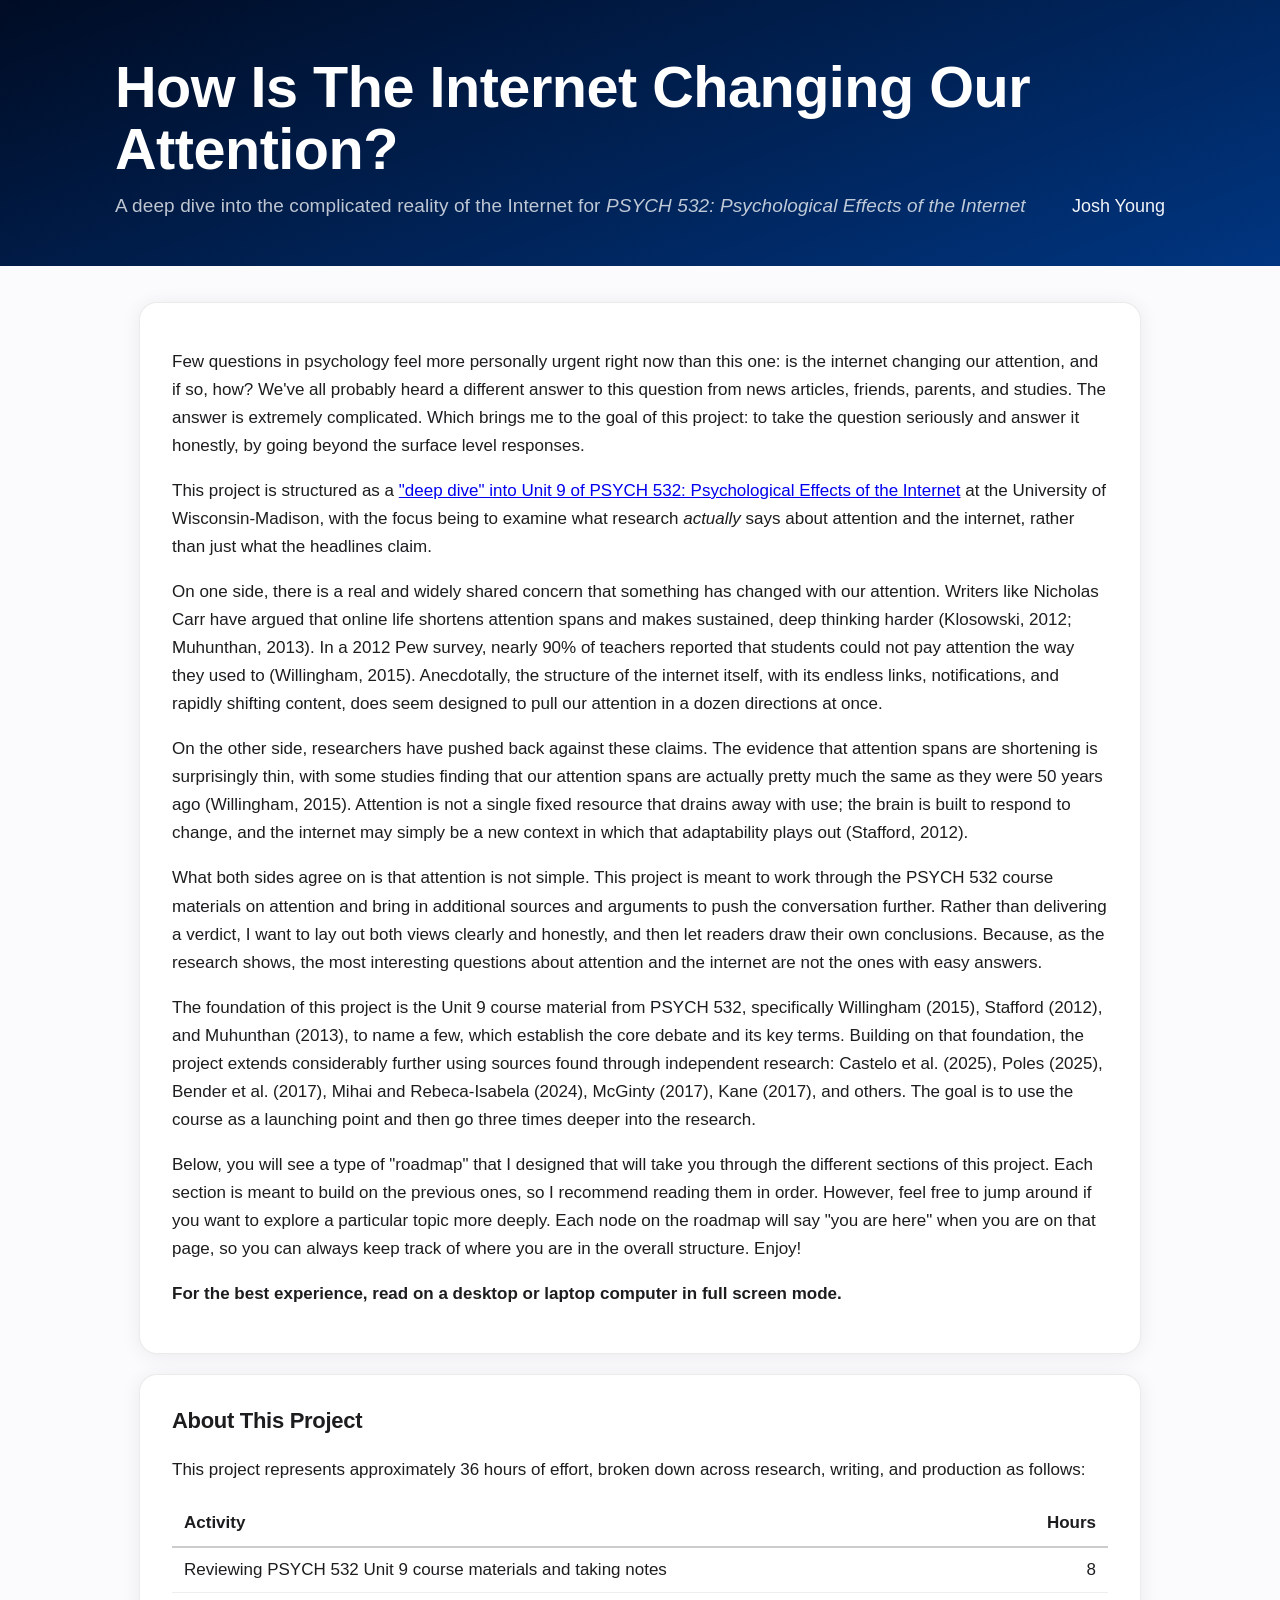
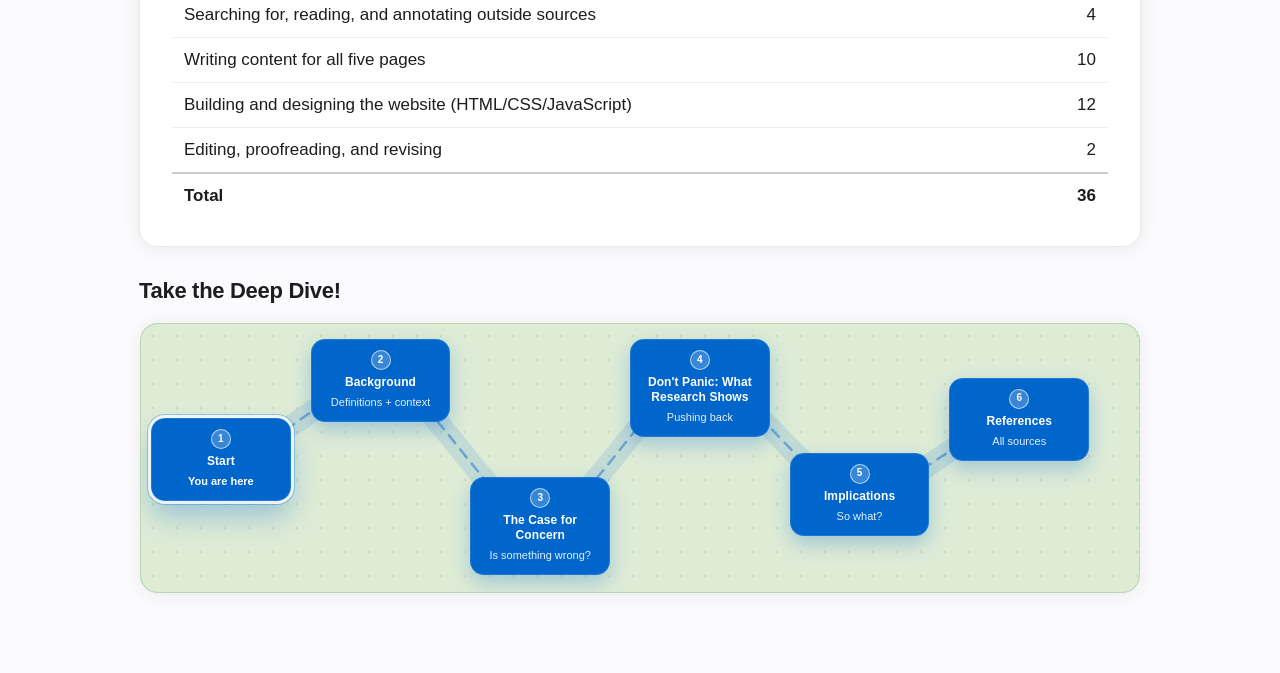
<file: index.html>
<!doctype html>
<html lang="en">
<head>
  <meta charset="utf-8" />
  <meta name="viewport" content="width=device-width, initial-scale=1" />
  <title>How Is The Internet Changing Our Attention?</title>
  <link rel="stylesheet" href="style.css" />
</head>

<body data-page="home">
  <header class="hero">
    <div class="hero-inner">
      <div>
        <h1>How Is The Internet Changing Our Attention?</h1>
        <p class="subtitle">A deep dive into the complicated reality of the Internet for <i>PSYCH 532: Psychological Effects of the Internet</i></p>
      </div>
      <div class="author">Josh Young</div>
    </div>
  </header>

  <main class="wrap">
    <section class="intro-card">
      <p>
        Few questions in psychology feel more personally urgent right now than this one: is the internet 
        changing our attention, and if so, how? We've all probably heard a different answer to this question
        from news articles, friends, parents, and studies. The answer is extremely complicated. Which brings me to 
        the goal of this project: to take the question seriously and answer it honestly, by going beyond the surface 
        level responses.
      </p>
      <p>
        This project is structured as a <a href="https://internet.psych.wisc.edu/unit-09/">"deep dive" into Unit 9 of PSYCH 532: 
          Psychological Effects of the Internet</a> at the University of Wisconsin-Madison, with the focus being to examine what 
          research <i>actually</i> says about attention and the internet, rather than just what the headlines claim. 
      </p>
      <p>
        On one side, there is a real and widely shared concern that something has changed with our attention. Writers like Nicholas Carr
        have argued that online life shortens attention spans and makes sustained, deep thinking harder (Klosowski, 2012; Muhunthan, 2013). In a 2012 Pew survey, nearly 90% of teachers
        reported that students could not pay attention the way they used to (Willingham, 2015). Anecdotally, the structure of the internet itself, with its endless links, notifications,
        and rapidly shifting content, does seem designed to pull our attention in a dozen directions at once.
      </p>
      <p>
        On the other side, researchers have pushed back against these claims. The evidence that attention spans are shortening is surprisingly 
        thin, with some studies finding that our attention spans are actually pretty much the same as they were 50 years ago (Willingham, 2015). 
        Attention is not a single fixed resource that drains away with use; the brain is built to respond to change, and the internet may simply 
        be a new context in which that adaptability plays out (Stafford, 2012). 
      </p>
      <p>
        What both sides agree on is that attention is not simple. This project is meant to work through the PSYCH 532 course materials on attention
        and bring in additional sources and arguments to push the conversation further. Rather than delivering a verdict, I want to lay out both views
        clearly and honestly, and then let readers draw their own conclusions. Because, as the research shows, the most interesting questions about attention
        and the internet are not the ones with easy answers.
      </p>
      <p>
        The foundation of this project is the Unit 9 course material from PSYCH 532, specifically Willingham (2015), Stafford (2012), and Muhunthan (2013), to name a few,
        which establish the core debate and its key terms. Building on that foundation, the project extends considerably further using sources found through
        independent research: Castelo et al. (2025), Poles (2025), Bender et al. (2017), Mihai and Rebeca-Isabela (2024),
        McGinty (2017), Kane (2017), and others. The goal is to use the course as a launching point and then go three times deeper into the research.
      </p>
      <p>
        Below, you will see a type of "roadmap" that I designed that will take you through the different sections of this project. Each section is meant to 
        build on the previous ones, so I recommend reading them in order. However, feel free to jump around if you want to explore a particular topic more deeply.
        Each node on the roadmap will say "you are here" when you are on that page, so you can always keep track of where you are in the overall structure. Enjoy!
      </p>
        <p>
        <strong>For the best experience, read on a desktop or laptop computer in full screen mode.</strong>
      </p>
    </section>

    <section class="content-card" style="margin-top: 20px;">
      <h2>About This Project</h2>
      <p>
        This project represents approximately 36 hours of effort, broken down across research, writing, and production as follows:
      </p>
      <table style="width: 100%; border-collapse: collapse; margin-top: 10px;">
        <thead>
          <tr style="border-bottom: 2px solid #ccc;">
            <th style="text-align: left; padding: 8px 12px;">Activity</th>
            <th style="text-align: right; padding: 8px 12px;">Hours</th>
          </tr>
        </thead>
        <tbody>
          <tr style="border-bottom: 1px solid #eee;">
            <td style="padding: 8px 12px;">Reviewing PSYCH 532 Unit 9 course materials and taking notes</td>
            <td style="text-align: right; padding: 8px 12px;">8</td>
          </tr>
          <tr style="border-bottom: 1px solid #eee;">
            <td style="padding: 8px 12px;">Searching for, reading, and annotating outside sources</td>
            <td style="text-align: right; padding: 8px 12px;">4</td>
          </tr>
          <tr style="border-bottom: 1px solid #eee;">
            <td style="padding: 8px 12px;">Writing content for all five pages</td>
            <td style="text-align: right; padding: 8px 12px;">10</td>
          </tr>
          <tr style="border-bottom: 1px solid #eee;">
            <td style="padding: 8px 12px;">Building and designing the website (HTML/CSS/JavaScript)</td>
            <td style="text-align: right; padding: 8px 12px;">12</td>
          </tr>
          <tr>
            <td style="padding: 8px 12px;">Editing, proofreading, and revising</td>
            <td style="text-align: right; padding: 8px 12px;">2</td>
          </tr>
        </tbody>
        <tfoot>
          <tr style="border-top: 2px solid #ccc;">
            <td style="padding: 8px 12px;"><strong>Total</strong></td>
            <td style="text-align: right; padding: 8px 12px;"><strong>36</strong></td>
          </tr>
        </tfoot>
      </table>
    </section>

    <section class="roadmap">
      <h2 class="roadmap-title">Take the Deep Dive!</h2>

      <div class="map" role="navigation" aria-label="Project roadmap">
        <svg class="map-lines" viewBox="0 0 1000 270" preserveAspectRatio="none" aria-hidden="true">
          <path class="map-road" d="M80 135 C130 135 190 57 240 57 C290 57 350 196 400 196 C450 196 510 57 560 57 C610 57 670 172 720 172 C770 172 830 98 880 98" />
          <path class="map-dashes" d="M80 135 C130 135 190 57 240 57 C290 57 350 196 400 196 C450 196 510 57 560 57 C610 57 670 172 720 172 C770 172 830 98 880 98" />
        </svg>

        <a class="node" data-node="home" href="index.html" style="--x: 1%; --y: 35%;">
          <span class="node-badge">1</span>
          <span class="node-title">Start</span>
          <span class="node-meta">You are here</span>
        </a>

        <a class="node" data-node="background" href="./pages/background.html" style="--x: 17%; --y: 5.5%;">
          <span class="node-badge">2</span>
          <span class="node-title">Background</span>
          <span class="node-meta">Definitions + context</span>
        </a>

        <a class="node" data-node="concern" href="./pages/The_case_for_concern.html" style="--x: 33%; --y: 57%;">
          <span class="node-badge">3</span>
          <span class="node-title">The Case for Concern</span>
          <span class="node-meta">Is something wrong?</span>
        </a>

        <a class="node" data-node="dontpanic" href="./pages/dont_panic.html" style="--x: 49%; --y: 5.5%;">
          <span class="node-badge">4</span>
          <span class="node-title">Don't Panic: What Research Shows</span>
          <span class="node-meta">Pushing back</span>
        </a>

        <a class="node" data-node="implications" href="./pages/implications.html" style="--x: 65%; --y: 48%;">
          <span class="node-badge">5</span>
          <span class="node-title">Implications</span>
          <span class="node-meta">So what?</span>
        </a>

        <a class="node" data-node="references" href="./pages/references.html" style="--x: 81%; --y: 20%;">
          <span class="node-badge">6</span>
          <span class="node-title">References</span>
          <span class="node-meta">All sources</span>
        </a>
      </div>
    </section>
  </main>

  <script src="site.js"></script>
</body>
</html>
</file>
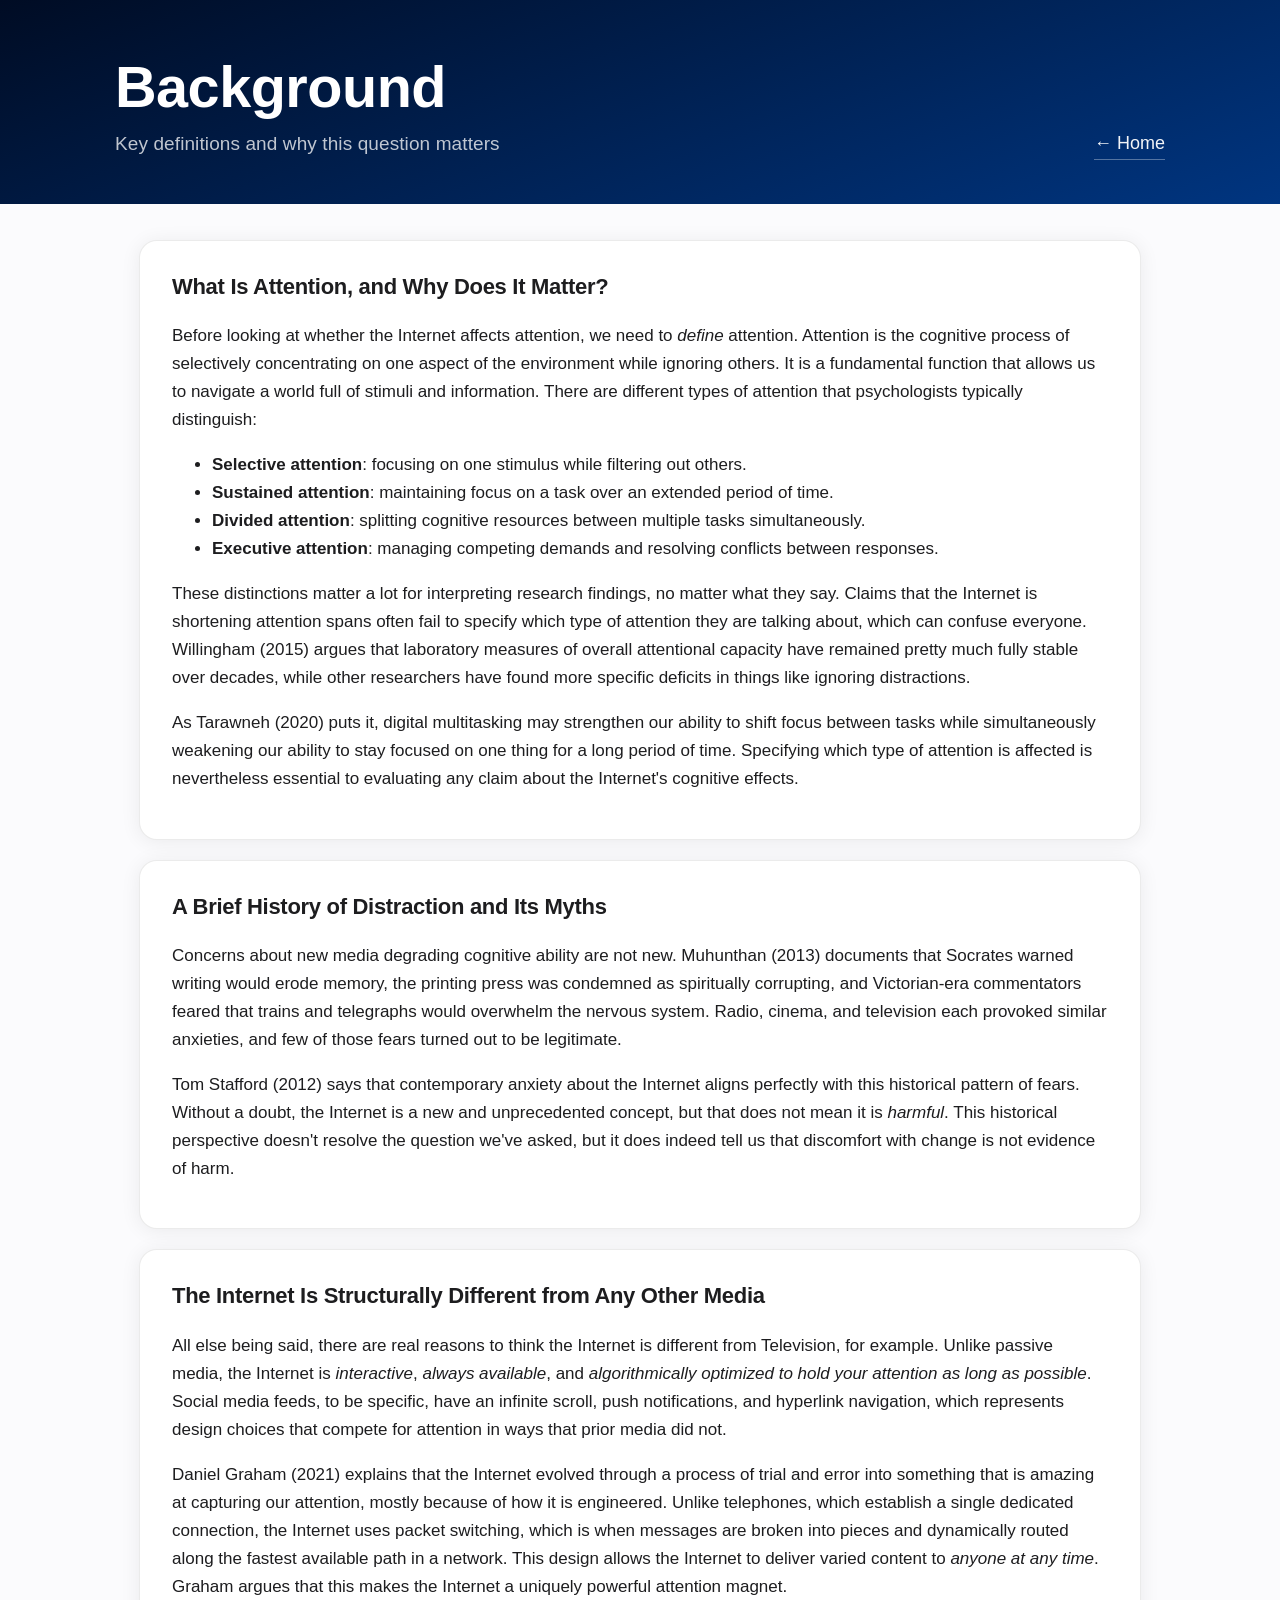
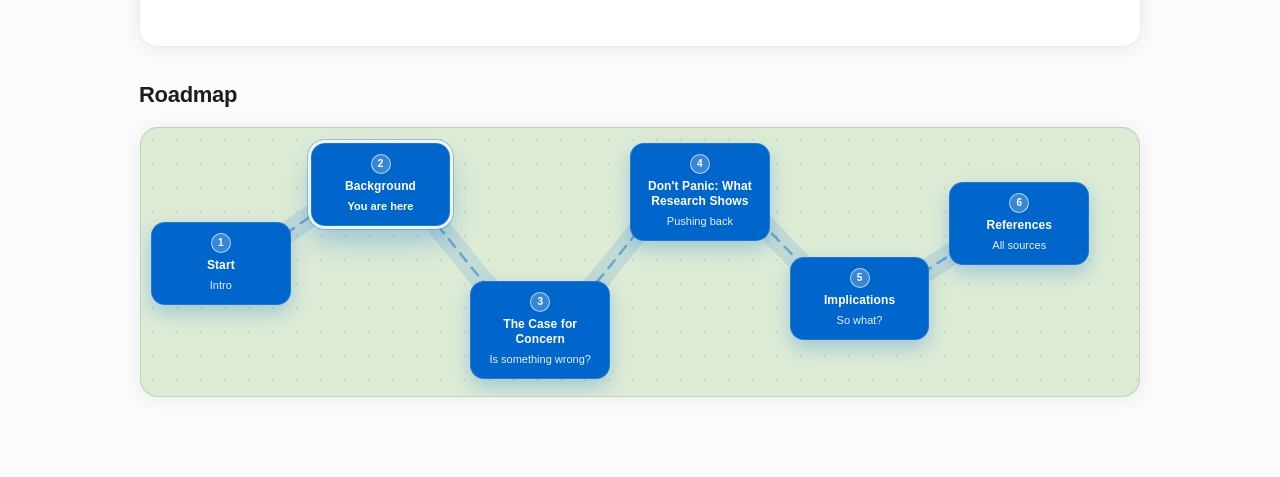
<file: pages/background.html>
<!doctype html>
<html lang="en">
<head>
  <meta charset="utf-8" />
  <meta name="viewport" content="width=device-width, initial-scale=1" />
  <title>Background | Internet & Attention</title>
  <link rel="stylesheet" href="../style.css" />
</head>

<body data-page="background">
  <header class="hero">
    <div class="hero-inner">
      <div>
        <h1>Background</h1>
        <p class="subtitle">Key definitions and why this question matters</p>
      </div>
      <a class="backlink" href="../index.html">← Home</a>
    </div>
  </header>

  <main class="wrap">

    <section class="content-card">
      <h2>What Is Attention, and Why Does It Matter?</h2>
      <p>
        Before looking at whether the Internet affects attention, we need to <i>define</i> attention. Attention is the cognitive process of selectively 
        concentrating on one aspect of the environment while ignoring others. It is a fundamental function that allows us to navigate a world full of 
        stimuli and information. There are different types of attention that psychologists typically distinguish:
      </p>
      <ul>
        <li><strong>Selective attention</strong>: focusing on one stimulus while filtering out others.</li>
        <li><strong>Sustained attention</strong>: maintaining focus on a task over an extended period of time.</li>
        <li><strong>Divided attention</strong>: splitting cognitive resources between multiple tasks simultaneously.</li>
        <li><strong>Executive attention</strong>: managing competing demands and resolving conflicts between responses.</li>
      </ul>
      <p>
        These distinctions matter a lot for interpreting research findings, no matter what they say. Claims that the Internet is shortening
        attention spans often fail to specify which type of attention they are talking about, which can confuse everyone. Willingham (2015) argues that
        laboratory measures of overall attentional capacity have remained pretty much fully stable over decades, while other researchers have found 
        more specific deficits in things like ignoring distractions. 
      </p>
      <p>  
        As Tarawneh (2020) puts it, digital multitasking may strengthen our ability to shift 
        focus between tasks while simultaneously weakening our ability to stay focused on one thing for a long period of time. Specifying which type of 
        attention is affected is nevertheless essential to evaluating any claim about the Internet's cognitive effects.
      </p>
    </section>

    <section class="content-card" style="margin-top: 20px;">
      <h2>A Brief History of Distraction and Its Myths</h2>
      <p>
        Concerns about new media degrading cognitive ability are not new. Muhunthan (2013) documents that Socrates warned writing would erode memory, the 
        printing press was condemned as spiritually corrupting, and Victorian-era commentators feared that trains and telegraphs would overwhelm the nervous system.
        Radio, cinema, and television each provoked similar anxieties, and few of those fears turned out to be legitimate.
      </p>
      <p>
        Tom Stafford (2012) says that contemporary anxiety about the Internet aligns perfectly with this historical pattern of fears. Without a doubt, the Internet 
        is a new and unprecedented concept, but that does not mean it is <i>harmful</i>. This historical perspective doesn't resolve the question we've asked, but
        it does indeed tell us that discomfort with change is not evidence of harm. 
      </p>
    </section>

    <section class="content-card" style="margin-top: 20px;">
      <h2>The Internet Is Structurally Different from Any Other Media</h2>
      <p>
        All else being said, there are real reasons to think the Internet is different from Television, for example. Unlike passive media, the Internet is <i>interactive</i>,
        <i>always available</i>, and <i>algorithmically optimized to hold your attention as long as possible</i>. Social media feeds, to be specific, have an infinite scroll, 
        push notifications, and hyperlink navigation, which represents design choices that compete for attention in ways that prior media did not.
      </p>
      <p>
        Daniel Graham (2021) explains that the Internet evolved through a process of trial and error into something that is amazing at capturing our attention,
        mostly because of how it is engineered. Unlike telephones, which establish a single dedicated connection, the Internet uses packet switching, which is when messages are broken 
        into pieces and dynamically routed along the fastest available path in a network. This design allows the Internet to deliver varied content to <i>anyone at any time</i>.  Graham argues that
        this makes the Internet a uniquely powerful attention magnet.
      </p>
    </section>

    <!-- Roadmap -->
    <section class="roadmap" style="margin-top: 30px;">
      <h2 class="roadmap-title">Roadmap</h2>

      <div class="map" role="navigation" aria-label="Project roadmap">
        <svg class="map-lines" viewBox="0 0 1000 270" preserveAspectRatio="none" aria-hidden="true">
          <path class="map-road" d="M80 135 C130 135 190 57 240 57 C290 57 350 196 400 196 C450 196 510 57 560 57 C610 57 670 172 720 172 C770 172 830 98 880 98" />
          <path class="map-dashes" d="M80 135 C130 135 190 57 240 57 C290 57 350 196 400 196 C450 196 510 57 560 57 C610 57 670 172 720 172 C770 172 830 98 880 98" />
        </svg>

        <a class="node" data-node="home" href="../index.html" style="--x: 1%; --y: 35%;">
          <span class="node-badge">1</span>
          <span class="node-title">Start</span>
          <span class="node-meta">Intro</span>
        </a>

        <a class="node" data-node="background" href="./background.html" style="--x: 17%; --y: 5.5%;">
          <span class="node-badge">2</span>
          <span class="node-title">Background</span>
          <span class="node-meta">You are here</span>
        </a>

        <a class="node" data-node="concern" href="./The_case_for_concern.html" style="--x: 33%; --y: 57%;">
          <span class="node-badge">3</span>
          <span class="node-title">The Case for Concern</span>
          <span class="node-meta">Is something wrong?</span>
        </a>

        <a class="node" data-node="dontpanic" href="./dont_panic.html" style="--x: 49%; --y: 5.5%;">
          <span class="node-badge">4</span>
          <span class="node-title">Don't Panic: What Research Shows</span>
          <span class="node-meta">Pushing back</span>
        </a>

        <a class="node" data-node="implications" href="./implications.html" style="--x: 65%; --y: 48%;">
          <span class="node-badge">5</span>
          <span class="node-title">Implications</span>
          <span class="node-meta">So what?</span>
        </a>

        <a class="node" data-node="references" href="./references.html" style="--x: 81%; --y: 20%;">
          <span class="node-badge">6</span>
          <span class="node-title">References</span>
          <span class="node-meta">All sources</span>
        </a>
      </div>
    </section>

  </main>

  <script src="../site.js"></script>
</body>
</html>
</file>
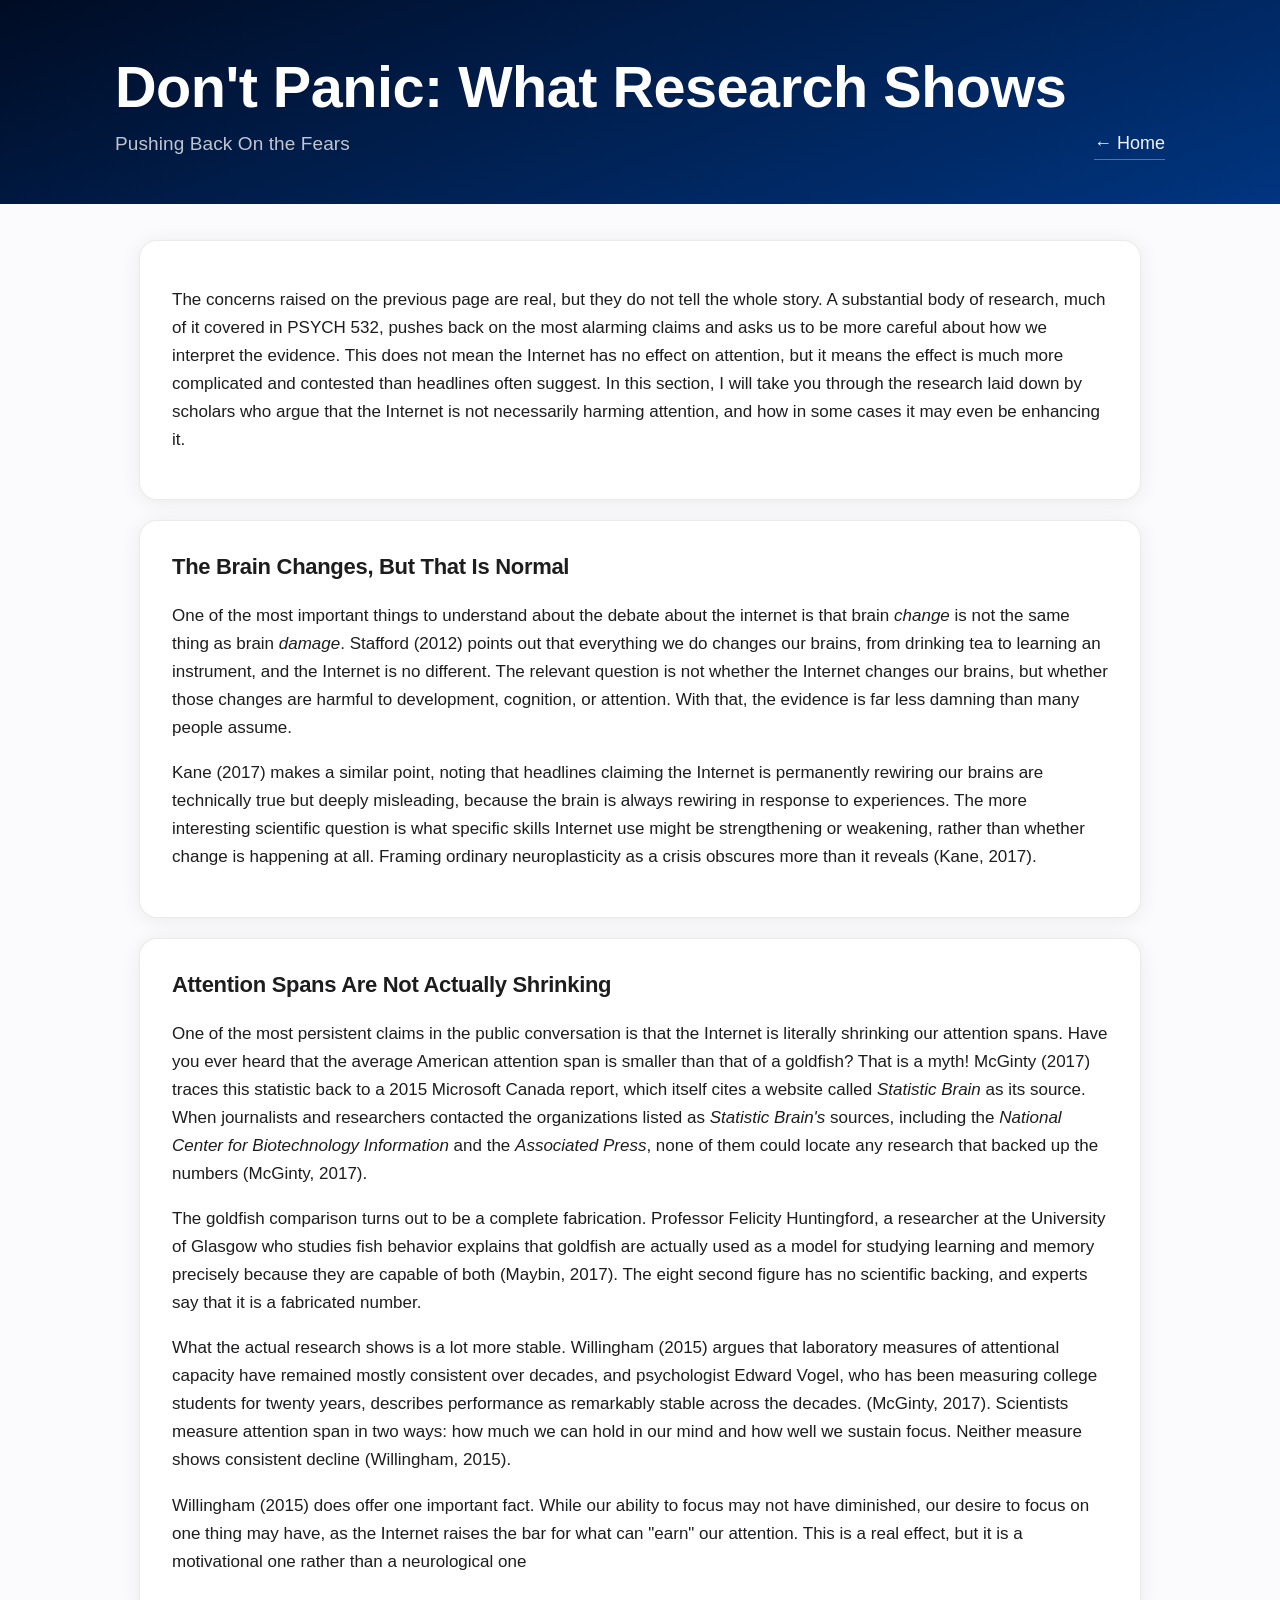
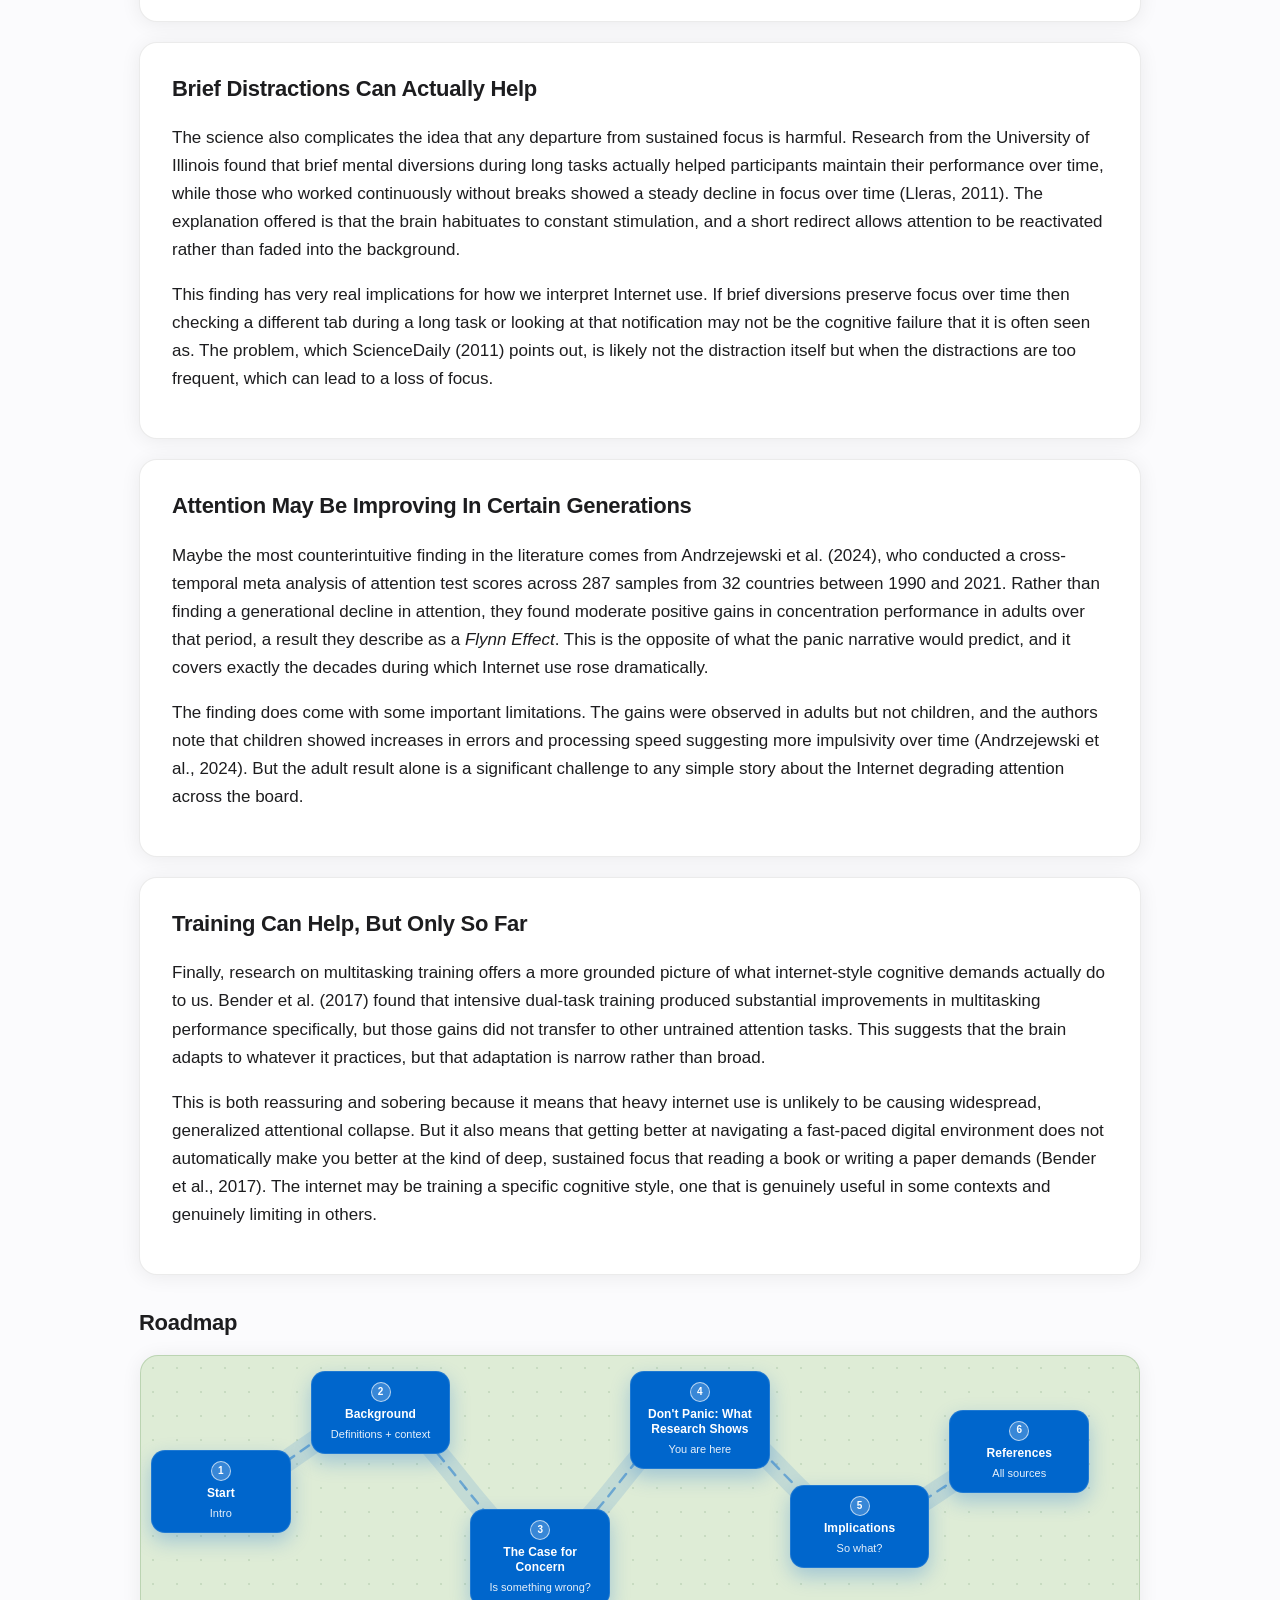
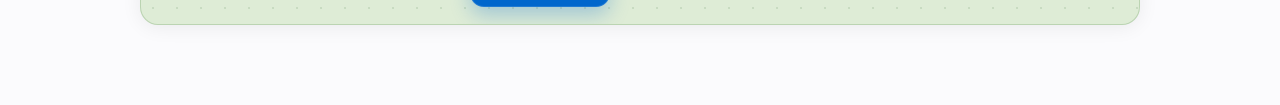
<file: pages/dont_panic.html>
<!doctype html>
<html lang="en">
<head>
  <meta charset="utf-8" />
  <meta name="viewport" content="width=device-width, initial-scale=1" />
  <title>Don't Panic: What Research Shows</title>
  <link rel="stylesheet" href="../style.css" />
</head>

<body data-page="evidence">
  <header class="hero">
    <div class="hero-inner">
      <div>
        <h1>Don't Panic: What Research Shows</h1>
        <p class="subtitle">Pushing Back On the Fears</p>
      </div>
      <a class="backlink" href="../index.html">← Home</a>
    </div>
  </header>

  <main class="wrap">
    <section class="content-card">
      <p>
        The concerns raised on the previous page are real, but they do not tell the whole story. A 
        substantial body of research, much of it covered in PSYCH 532, pushes back on the most alarming
        claims and asks us to be more careful about how we interpret the evidence. This does not mean the 
        Internet has no effect on attention, but it means the effect is much more complicated and contested
        than headlines often suggest. In this section, I will take you through the research laid down by scholars who
        argue that the Internet is not necessarily harming attention, and how in some cases it may even be enhancing it.
      </p>
    </section>
    <section class="content-card" style="margin-top: 20px;">
      <h2>The Brain Changes, But That Is Normal</h2>
      <p>
        One of the most important things to understand about the debate about the internet is that brain <i>change</i>
        is not the same thing as brain <i>damage</i>. Stafford (2012) points out that everything we do changes our brains,
        from drinking tea to learning an instrument, and the Internet is no different. The relevant question is not whether
        the Internet changes our brains, but whether those changes are harmful to development, cognition, or attention. With that, 
        the evidence is far less damning than many people assume.
      </p>
      <p>
        Kane (2017) makes a similar point, noting that headlines claiming the Internet is permanently rewiring
        our brains are technically true but deeply misleading, because the brain is always rewiring in response to experiences.
        The more interesting scientific question is what specific skills Internet use might be strengthening or weakening, rather than
        whether change is happening at all. Framing ordinary neuroplasticity as a crisis obscures more than it reveals (Kane, 2017).
      </p>
    </section>

    <section class="content-card" style="margin-top: 20px;">
      <h2>Attention Spans Are Not Actually Shrinking</h2>
      <p>
        One of the most persistent claims in the public conversation is that the Internet is literally shrinking our attention spans. Have you ever 
        heard that the average American attention span is smaller than that of a goldfish? That is a myth! McGinty (2017) traces this statistic back 
        to a 2015 Microsoft Canada report, which itself cites a website called <i>Statistic Brain</i> as its source. When journalists and researchers 
        contacted the organizations listed as <i>Statistic Brain's</i> sources, including the <i>National Center for Biotechnology Information</i> and the 
        <i>Associated Press</i>, none of them could locate any research that backed up the numbers (McGinty, 2017).
      </p>
      <p>
        The goldfish comparison turns out to be a complete fabrication. Professor Felicity Huntingford, a researcher at the University of Glasgow who studies fish behavior
        explains that goldfish are actually used as a model for studying learning and memory precisely because they are capable of both (Maybin, 2017). The eight second figure has
        no scientific backing, and experts say that it is a fabricated number.
      </p>
      <p>
        What the actual research shows is a lot more stable. Willingham (2015) argues that laboratory measures of attentional capacity have remained mostly consistent over decades,
        and psychologist Edward Vogel, who has been measuring college students for twenty years, describes performance as remarkably stable across the decades. (McGinty, 2017). Scientists 
        measure attention span in two ways: how much we can hold in our mind and how well we sustain focus. Neither measure shows consistent decline (Willingham, 2015).
      </p>
      <p>
        Willingham (2015) does offer one important fact. While our ability to focus may not have diminished, our desire to focus on one thing may have, as the Internet raises the bar 
        for what can "earn" our attention. This is a real effect, but it is a motivational one rather than a neurological one
      </p>
    </section>

    <section class="content-card" style="margin-top: 20px;">
      <h2>Brief Distractions Can Actually Help</h2>
      <p>
        The science also complicates the idea that any departure from sustained focus is harmful. Research from the University of Illinois found
        that brief mental diversions during long tasks actually helped participants maintain their performance over time, while those
        who worked continuously without breaks showed a steady decline in focus over time (Lleras, 2011). The explanation offered is that the 
        brain habituates to constant stimulation, and a short redirect allows attention to be reactivated rather than faded into the background.
      </p>
      <p>
        This finding has very real implications for how we interpret Internet use. If brief diversions preserve focus over time then checking a 
        different tab during a long task or looking at that notification may not be the cognitive failure that it is often seen as. The problem, 
        which ScienceDaily (2011) points out, is likely not the distraction itself but when the distractions are too frequent, which can lead to 
        a loss of focus.
      </p>
    </section>

    <section class="content-card" style="margin-top: 20px;">
      <h2>Attention May Be Improving In Certain Generations</h2>
      <p>
        Maybe the most counterintuitive finding in the literature comes from Andrzejewski et al. (2024), who conducted a cross-temporal meta analysis 
        of attention test scores across 287 samples from 32 countries between 1990 and 2021. Rather than finding a generational decline in attention, 
        they found moderate positive gains in concentration performance in adults over that period, a result they describe as a <i>Flynn Effect</i>. This is 
        the opposite of what the panic narrative would predict, and it covers exactly the decades during which Internet use rose dramatically.
      </p>
      <p>
        The finding does come with some important limitations. The gains were observed in adults but not children, and the authors note that children showed increases
        in errors and processing speed suggesting more impulsivity over time (Andrzejewski et al., 2024). But the adult result alone is a significant challenge to any
        simple story about the Internet degrading attention across the board.
      </p>
    </section>

    <section class="content-card" style="margin-top: 20px;">
      <h2>Training Can Help, But Only So Far</h2>
      <p>
        Finally, research on multitasking training offers a more grounded picture of what internet-style cognitive demands actually do to us. Bender et al. (2017) 
        found that intensive dual-task training produced substantial improvements in multitasking performance specifically, but those gains did not transfer to other 
        untrained attention tasks. This suggests that the brain adapts to whatever it practices, but that adaptation is narrow rather than broad.
      </p>
      <p>
        This is both reassuring and sobering because it means that heavy internet use is unlikely to be causing widespread, generalized attentional collapse. But it 
        also means that getting better at navigating a fast-paced digital environment does not automatically make you better at the kind of deep, sustained focus that 
        reading a book or writing a paper demands (Bender et al., 2017). The internet may be training a specific cognitive style, one that is genuinely useful in some 
        contexts and genuinely limiting in others.

      </p>
    </section>

    <!-- Roadmap -->
    <section class="roadmap" style="margin-top: 30px;">
      <h2 class="roadmap-title">Roadmap</h2>

      <div class="map" role="navigation" aria-label="Project roadmap">
        <svg class="map-lines" viewBox="0 0 1000 270" preserveAspectRatio="none" aria-hidden="true">
          <path class="map-road" d="M80 135 C130 135 190 57 240 57 C290 57 350 196 400 196 C450 196 510 57 560 57 C610 57 670 172 720 172 C770 172 830 98 880 98" />
          <path class="map-dashes" d="M80 135 C130 135 190 57 240 57 C290 57 350 196 400 196 C450 196 510 57 560 57 C610 57 670 172 720 172 C770 172 830 98 880 98" />
        </svg>

        <a class="node" data-node="home" href="../index.html" style="--x: 1%; --y: 35%;">
          <span class="node-badge">1</span>
          <span class="node-title">Start</span>
          <span class="node-meta">Intro</span>
        </a>

        <a class="node" data-node="background" href="./background.html" style="--x: 17%; --y: 5.5%;">
          <span class="node-badge">2</span>
          <span class="node-title">Background</span>
          <span class="node-meta">Definitions + context</span>
        </a>

        <a class="node" data-node="concern" href="./The_case_for_concern.html" style="--x: 33%; --y: 57%;">
          <span class="node-badge">3</span>
          <span class="node-title">The Case for Concern</span>
          <span class="node-meta">Is something wrong?</span>
        </a>

        <a class="node" data-node="dontpanic" href="./dont_panic.html" style="--x: 49%; --y: 5.5%;">
          <span class="node-badge">4</span>
          <span class="node-title">Don't Panic: What Research Shows</span>
          <span class="node-meta">You are here</span>
        </a>

        <a class="node" data-node="implications" href="./implications.html" style="--x: 65%; --y: 48%;">
          <span class="node-badge">5</span>
          <span class="node-title">Implications</span>
          <span class="node-meta">So what?</span>
        </a>

        <a class="node" data-node="references" href="./references.html" style="--x: 81%; --y: 20%;">
          <span class="node-badge">6</span>
          <span class="node-title">References</span>
          <span class="node-meta">All sources</span>
        </a>
      </div>
    </section>

  </main>

  <script src="../site.js"></script>
</body>
</html>
</file>
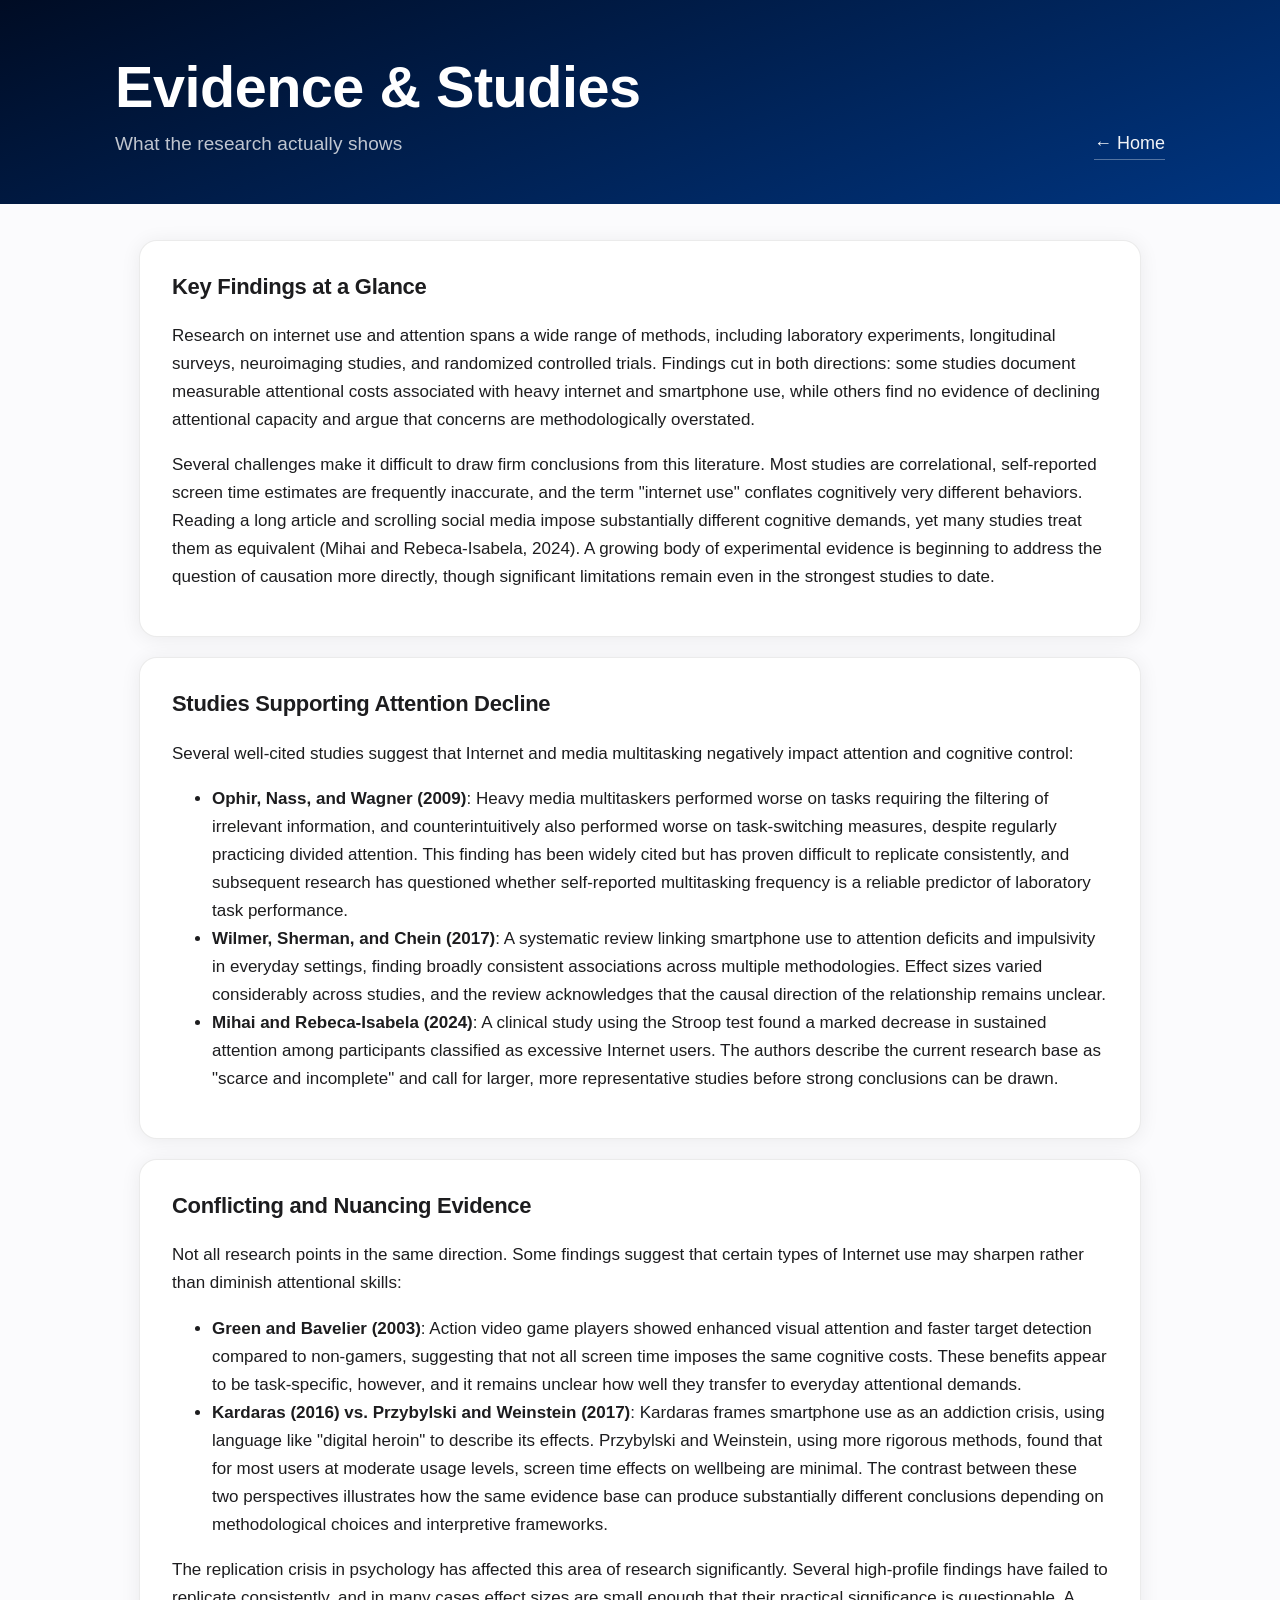
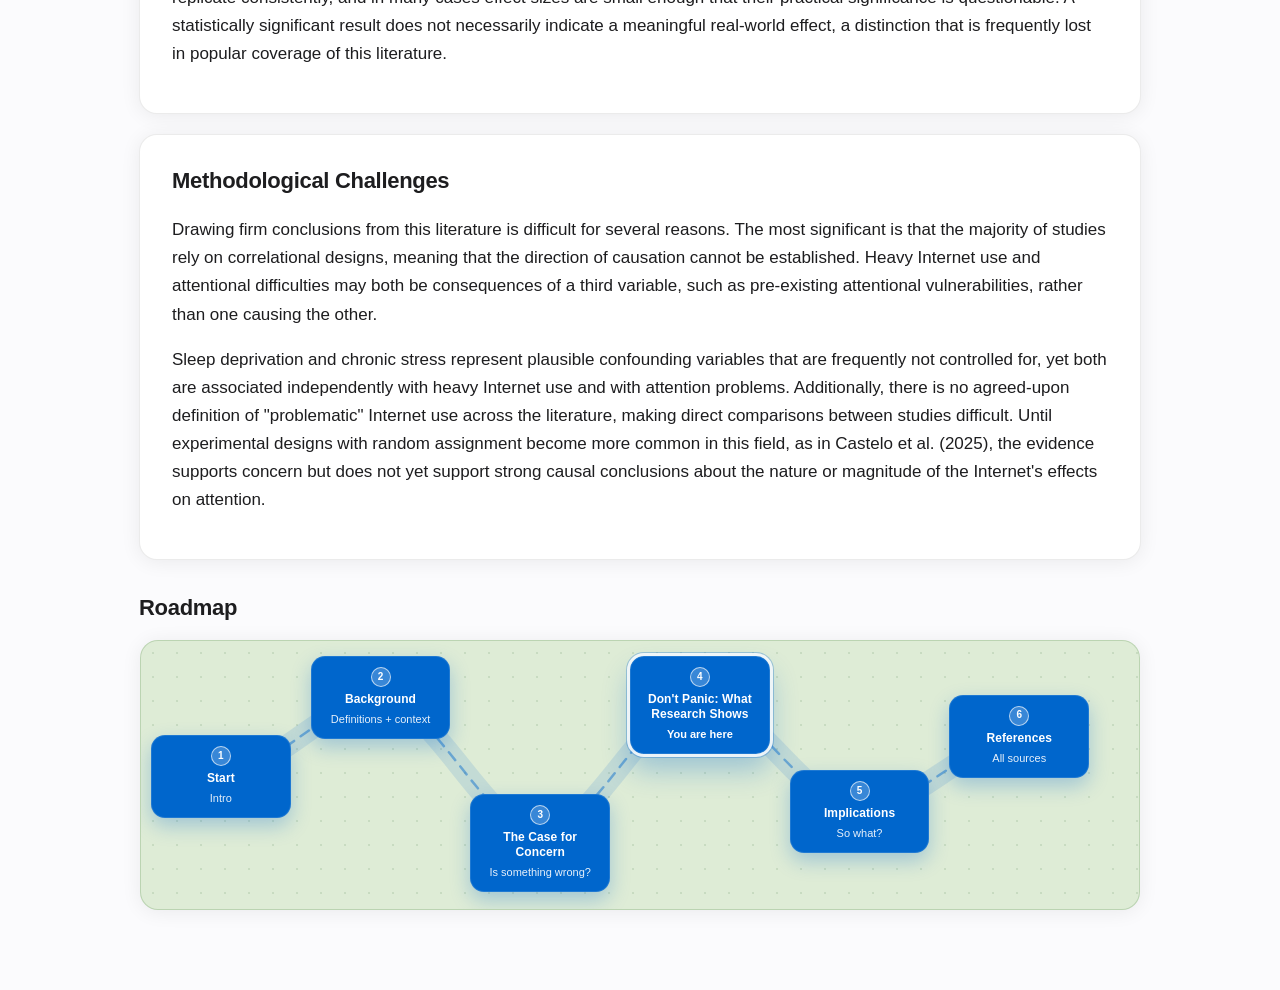
<file: pages/evidence_and_studies.html>
<!doctype html>
<html lang="en">
<head>
  <meta charset="utf-8" />
  <meta name="viewport" content="width=device-width, initial-scale=1" />
  <title>Evidence & Studies | Internet & Attention</title>
  <link rel="stylesheet" href="../style.css" />
</head>

<body data-page="evidence">
  <header class="hero">
    <div class="hero-inner">
      <div>
        <h1>Evidence &amp; Studies</h1>
        <p class="subtitle">What the research actually shows</p>
      </div>
      <a class="backlink" href="../index.html">← Home</a>
    </div>
  </header>

  <main class="wrap">

    <section class="content-card">
      <h2>Key Findings at a Glance</h2>
      <p>
        Research on internet use and attention spans a wide range of methods, including
        laboratory experiments, longitudinal surveys, neuroimaging studies, and randomized
        controlled trials. Findings cut in both directions: some studies document measurable
        attentional costs associated with heavy internet and smartphone use, while others find
        no evidence of declining attentional capacity and argue that concerns are
        methodologically overstated.
      </p>
      <p>
        Several challenges make it difficult to draw firm conclusions from this literature.
        Most studies are correlational, self-reported screen time estimates are frequently
        inaccurate, and the term "internet use" conflates cognitively very different behaviors.
        Reading a long article and scrolling social media impose substantially different
        cognitive demands, yet many studies treat them as equivalent (Mihai and
        Rebeca-Isabela, 2024). A growing body of experimental evidence is beginning to address
        the question of causation more directly, though significant limitations remain even
        in the strongest studies to date.
      </p>
    </section>

    <section class="content-card" style="margin-top: 20px;">
      <h2>Studies Supporting Attention Decline</h2>
      <p>
        Several well-cited studies suggest that Internet and media multitasking negatively
        impact attention and cognitive control:
      </p>
      <ul>
        <li>
          <strong>Ophir, Nass, and Wagner (2009)</strong>: Heavy media multitaskers performed
          worse on tasks requiring the filtering of irrelevant information, and counterintuitively
          also performed worse on task-switching measures, despite regularly practicing divided
          attention. This finding has been widely cited but has proven difficult to replicate
          consistently, and subsequent research has questioned whether self-reported multitasking
          frequency is a reliable predictor of laboratory task performance.
        </li>
        <li>
          <strong>Wilmer, Sherman, and Chein (2017)</strong>: A systematic review linking
          smartphone use to attention deficits and impulsivity in everyday settings, finding
          broadly consistent associations across multiple methodologies. Effect sizes varied
          considerably across studies, and the review acknowledges that the causal direction
          of the relationship remains unclear.
        </li>
        <li>
          <strong>Mihai and Rebeca-Isabela (2024)</strong>: A clinical study using the Stroop
          test found a marked decrease in sustained attention among participants classified as
          excessive Internet users. The authors describe the current research base as "scarce
          and incomplete" and call for larger, more representative studies before strong
          conclusions can be drawn.
        </li>
      </ul>
    </section>

    <section class="content-card" style="margin-top: 20px;">
      <h2>Conflicting and Nuancing Evidence</h2>
      <p>
        Not all research points in the same direction. Some findings suggest that certain
        types of Internet use may sharpen rather than diminish attentional skills:
      </p>
      <ul>
        <li>
          <strong>Green and Bavelier (2003)</strong>: Action video game players showed enhanced
          visual attention and faster target detection compared to non-gamers, suggesting that
          not all screen time imposes the same cognitive costs. These benefits appear to be
          task-specific, however, and it remains unclear how well they transfer to everyday
          attentional demands.
        </li>
        <li>
          <strong>Kardaras (2016) vs. Przybylski and Weinstein (2017)</strong>: Kardaras frames
          smartphone use as an addiction crisis, using language like "digital heroin" to describe
          its effects. Przybylski and Weinstein, using more rigorous methods, found that for most
          users at moderate usage levels, screen time effects on wellbeing are minimal. The
          contrast between these two perspectives illustrates how the same evidence base can
          produce substantially different conclusions depending on methodological choices and
          interpretive frameworks.
        </li>
      </ul>
      <p>
        The replication crisis in psychology has affected this area of research significantly.
        Several high-profile findings have failed to replicate consistently, and in many cases
        effect sizes are small enough that their practical significance is questionable.
        A statistically significant result does not necessarily indicate a meaningful real-world
        effect, a distinction that is frequently lost in popular coverage of this literature.
      </p>
    </section>

    <section class="content-card" style="margin-top: 20px;">
      <h2>Methodological Challenges</h2>
      <p>
        Drawing firm conclusions from this literature is difficult for several reasons.
        The most significant is that the majority of studies rely on correlational designs,
        meaning that the direction of causation cannot be established. Heavy Internet use and
        attentional difficulties may both be consequences of a third variable, such as
        pre-existing attentional vulnerabilities, rather than one causing the other.
      </p>
      <p>
        Sleep deprivation and chronic stress represent plausible confounding variables that are
        frequently not controlled for, yet both are associated independently with heavy Internet
        use and with attention problems. Additionally, there is no agreed-upon definition of
        "problematic" Internet use across the literature, making direct comparisons between
        studies difficult. Until experimental designs with random assignment become more common
        in this field, as in Castelo et al. (2025), the evidence supports concern but does not
        yet support strong causal conclusions about the nature or magnitude of the Internet's
        effects on attention.
      </p>
    </section>

    <!-- Roadmap -->
    <section class="roadmap" style="margin-top: 30px;">
      <h2 class="roadmap-title">Roadmap</h2>

      <div class="map" role="navigation" aria-label="Project roadmap">
        <svg class="map-lines" viewBox="0 0 1000 270" preserveAspectRatio="none" aria-hidden="true">
          <path class="map-road" d="M80 135 C130 135 190 57 240 57 C290 57 350 196 400 196 C450 196 510 57 560 57 C610 57 670 172 720 172 C770 172 830 98 880 98" />
          <path class="map-dashes" d="M80 135 C130 135 190 57 240 57 C290 57 350 196 400 196 C450 196 510 57 560 57 C610 57 670 172 720 172 C770 172 830 98 880 98" />
        </svg>

        <a class="node" data-node="home" href="../index.html" style="--x: 1%; --y: 35%;">
          <span class="node-badge">1</span>
          <span class="node-title">Start</span>
          <span class="node-meta">Intro</span>
        </a>

        <a class="node" data-node="background" href="./background.html" style="--x: 17%; --y: 5.5%;">
          <span class="node-badge">2</span>
          <span class="node-title">Background</span>
          <span class="node-meta">Definitions + context</span>
        </a>

        <a class="node" data-node="mechanisms" href="./cognitive_mechanisms.html" style="--x: 33%; --y: 57%;">
          <span class="node-badge">3</span>
          <span class="node-title">The Case for Concern</span>
          <span class="node-meta">Is something wrong?</span>
        </a>

        <a class="node" data-node="evidence" href="./evidence_and_studies.html" style="--x: 49%; --y: 5.5%;">
          <span class="node-badge">4</span>
          <span class="node-title">Don't Panic: What Research Shows</span>
          <span class="node-meta">Pushing back</span>
        </a>

        <a class="node" data-node="implications" href="./implications.html" style="--x: 65%; --y: 48%;">
          <span class="node-badge">5</span>
          <span class="node-title">Implications</span>
          <span class="node-meta">So what?</span>
        </a>

        <a class="node" data-node="references" href="./references.html" style="--x: 81%; --y: 20%;">
          <span class="node-badge">6</span>
          <span class="node-title">References</span>
          <span class="node-meta">All sources</span>
        </a>
      </div>
    </section>

  </main>

  <script src="../site.js"></script>
</body>
</html>
</file>
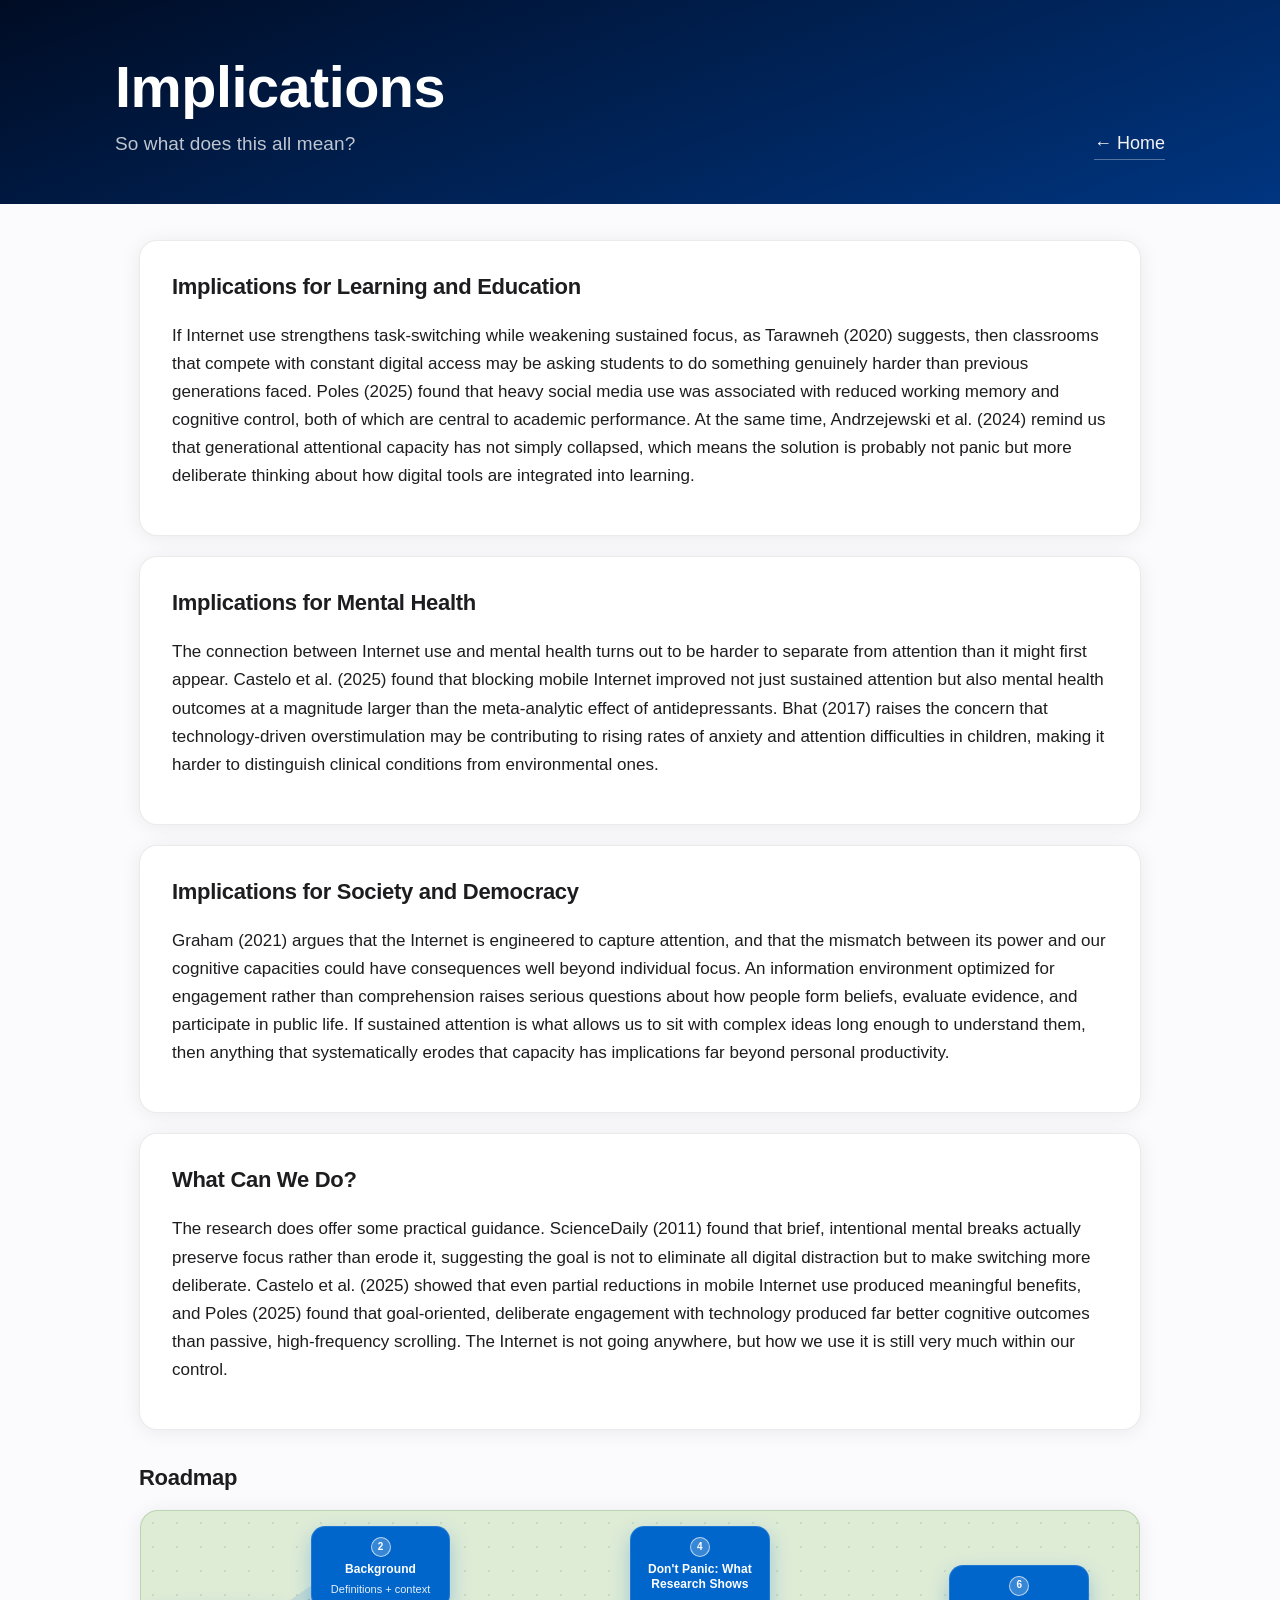
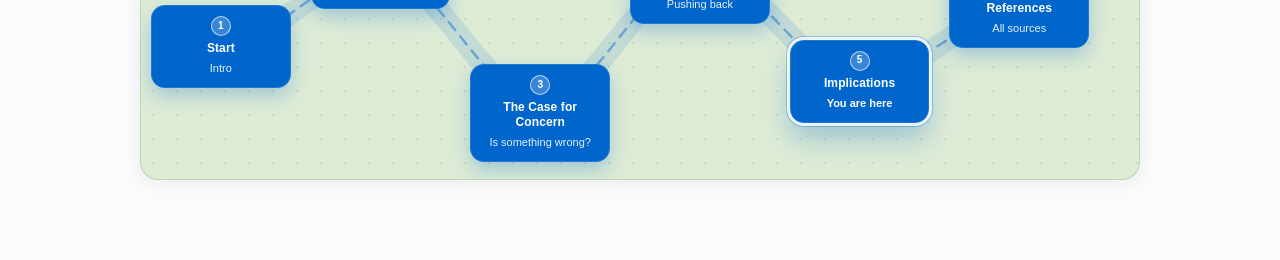
<file: pages/implications.html>
<!doctype html>
<html lang="en">
<head>
  <meta charset="utf-8" />
  <meta name="viewport" content="width=device-width, initial-scale=1" />
  <title>Implications | Internet & Attention</title>
  <link rel="stylesheet" href="../style.css" />
</head>

<body data-page="implications">
  <header class="hero">
    <div class="hero-inner">
      <div>
        <h1>Implications</h1>
        <p class="subtitle">So what does this all mean?</p>
      </div>
      <a class="backlink" href="../index.html">← Home</a>
    </div>
  </header>

  <main class="wrap">

    <section class="content-card">
      <h2>Implications for Learning and Education</h2>
      <p>
        If Internet use strengthens task-switching while weakening sustained focus, as Tarawneh 
        (2020) suggests, then classrooms that compete with constant digital access may be asking 
        students to do something genuinely harder than previous generations faced. Poles (2025) 
        found that heavy social media use was associated with reduced working memory and cognitive 
        control, both of which are central to academic performance. At the same time, Andrzejewski et 
        al. (2024) remind us that generational attentional capacity has not simply collapsed, which 
        means the solution is probably not panic but more deliberate thinking about how digital tools 
        are integrated into learning.
      </p>
    </section>

    <section class="content-card" style="margin-top: 20px;">
      <h2>Implications for Mental Health</h2>
      <p>
        The connection between Internet use and mental health turns out to be harder to separate from 
        attention than it might first appear. Castelo et al. (2025) found that blocking mobile Internet 
        improved not just sustained attention but also mental health outcomes at a magnitude larger than 
        the meta-analytic effect of antidepressants. Bhat (2017) raises the concern that technology-driven 
        overstimulation may be contributing to rising rates of anxiety and attention difficulties in children, 
        making it harder to distinguish clinical conditions from environmental ones.

      </p>
    </section>

    <section class="content-card" style="margin-top: 20px;">
      <h2>Implications for Society and Democracy</h2>
      <p>
        Graham (2021) argues that the Internet is engineered to capture attention, and that the mismatch 
        between its power and our cognitive capacities could have consequences well beyond individual focus. 
        An information environment optimized for engagement rather than comprehension raises serious questions 
        about how people form beliefs, evaluate evidence, and participate in public life. If sustained 
        attention is what allows us to sit with complex ideas long enough to understand them, then anything 
        that systematically erodes that capacity has implications far beyond personal productivity.

      </p>
    </section>

    <section class="content-card" style="margin-top: 20px;">
      <h2>What Can We Do?</h2>
      <p>
        The research does offer some practical guidance. ScienceDaily (2011) found that brief, intentional 
        mental breaks actually preserve focus rather than erode it, suggesting the goal is not to eliminate 
        all digital distraction but to make switching more deliberate. Castelo et al. (2025) showed that 
        even partial reductions in mobile Internet use produced meaningful benefits, and Poles (2025) found 
        that goal-oriented, deliberate engagement with technology produced far better cognitive outcomes than 
        passive, high-frequency scrolling. The Internet is not going anywhere, but how we use it is still very 
        much within our control.

      </p>
    </section>

    <!-- Roadmap -->
    <section class="roadmap" style="margin-top: 30px;">
      <h2 class="roadmap-title">Roadmap</h2>

      <div class="map" role="navigation" aria-label="Project roadmap">
        <svg class="map-lines" viewBox="0 0 1000 270" preserveAspectRatio="none" aria-hidden="true">
          <path class="map-road" d="M80 135 C130 135 190 57 240 57 C290 57 350 196 400 196 C450 196 510 57 560 57 C610 57 670 172 720 172 C770 172 830 98 880 98" />
          <path class="map-dashes" d="M80 135 C130 135 190 57 240 57 C290 57 350 196 400 196 C450 196 510 57 560 57 C610 57 670 172 720 172 C770 172 830 98 880 98" />
        </svg>

        <a class="node" data-node="home" href="../index.html" style="--x: 1%; --y: 35%;">
          <span class="node-badge">1</span>
          <span class="node-title">Start</span>
          <span class="node-meta">Intro</span>
        </a>

        <a class="node" data-node="background" href="./background.html" style="--x: 17%; --y: 5.5%;">
          <span class="node-badge">2</span>
          <span class="node-title">Background</span>
          <span class="node-meta">Definitions + context</span>
        </a>

        <a class="node" data-node="concern" href="./The_case_for_concern.html" style="--x: 33%; --y: 57%;">
          <span class="node-badge">3</span>
          <span class="node-title">The Case for Concern</span>
          <span class="node-meta">Is something wrong?</span>
        </a>

        <a class="node" data-node="dontpanic" href="./dont_panic.html" style="--x: 49%; --y: 5.5%;">
          <span class="node-badge">4</span>
          <span class="node-title">Don't Panic: What Research Shows</span>
          <span class="node-meta">Pushing back</span>
        </a>

        <a class="node" data-node="implications" href="./implications.html" style="--x: 65%; --y: 48%;">
          <span class="node-badge">5</span>
          <span class="node-title">Implications</span>
          <span class="node-meta">You are here</span>
        </a>

        <a class="node" data-node="references" href="./references.html" style="--x: 81%; --y: 20%;">
          <span class="node-badge">6</span>
          <span class="node-title">References</span>
          <span class="node-meta">All sources</span>
        </a>
      </div>
    </section>

  </main>

  <script src="../site.js"></script>
</body>
</html>
</file>
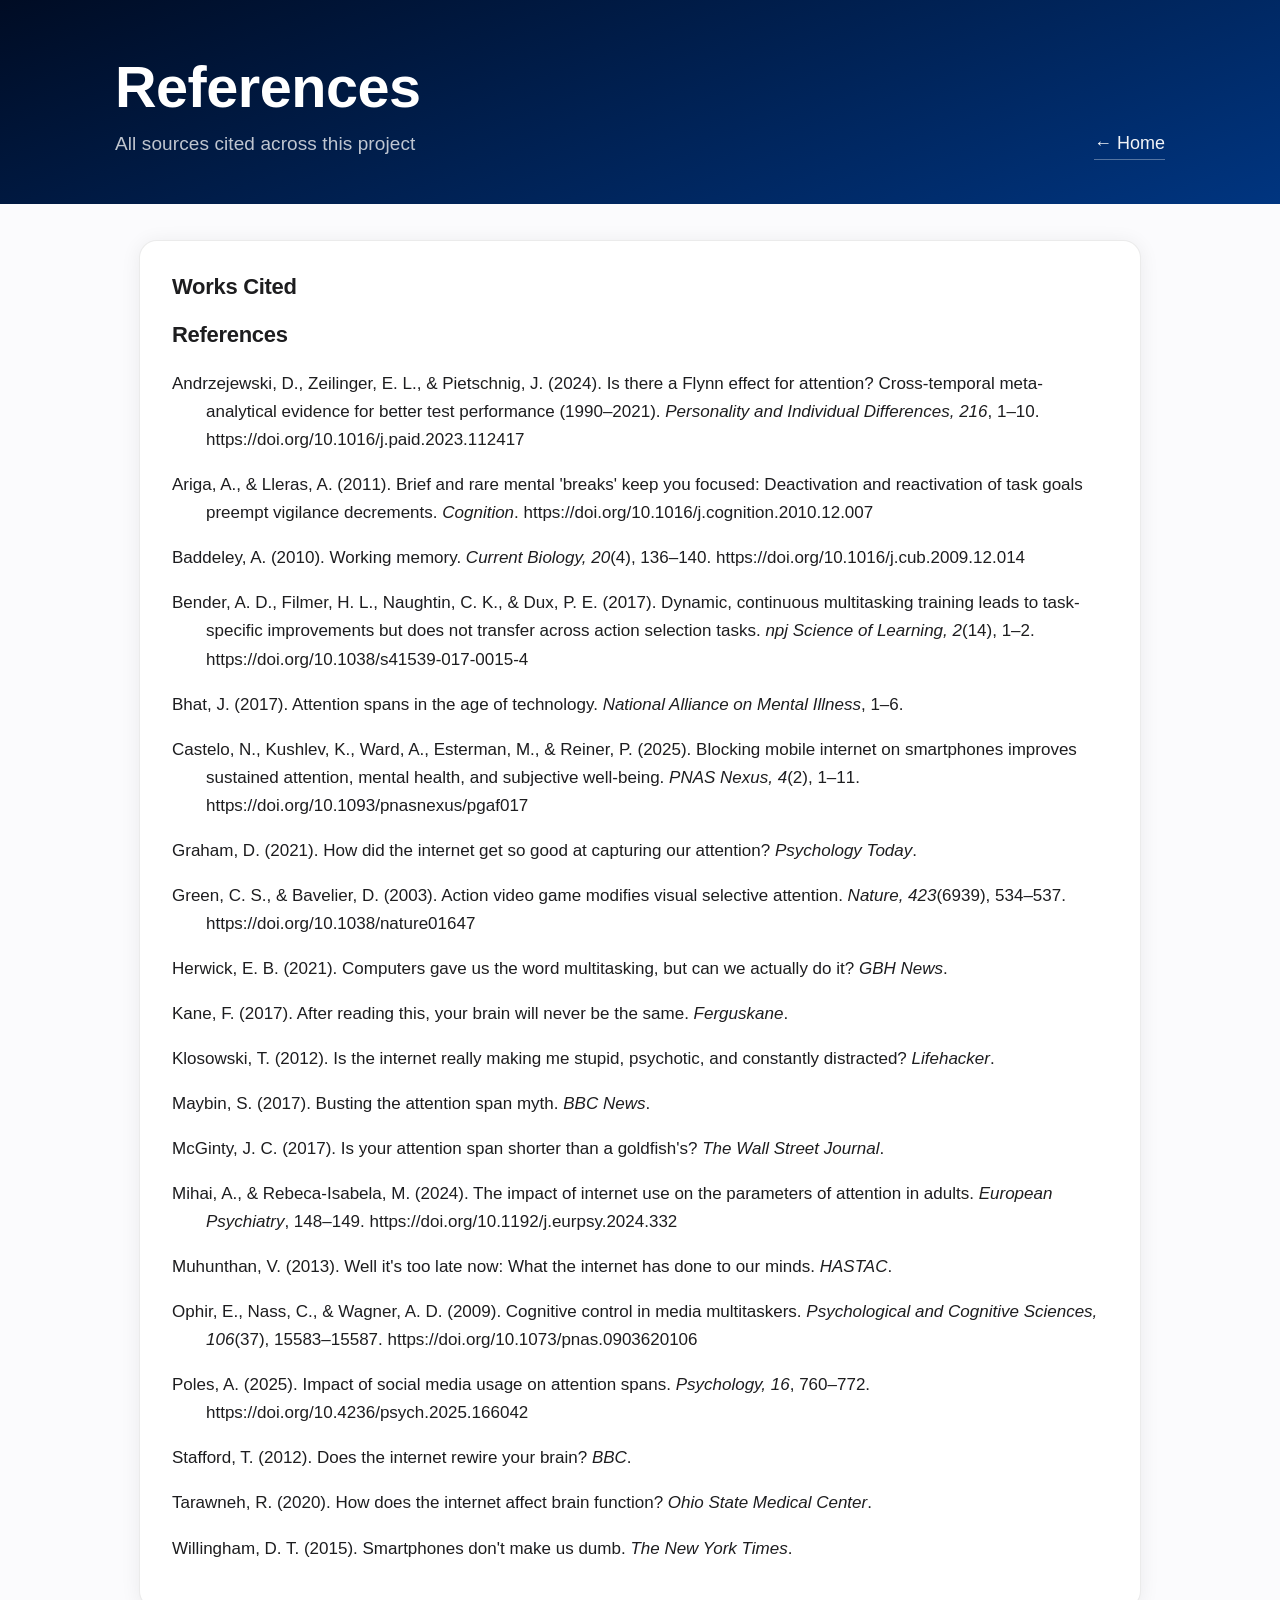
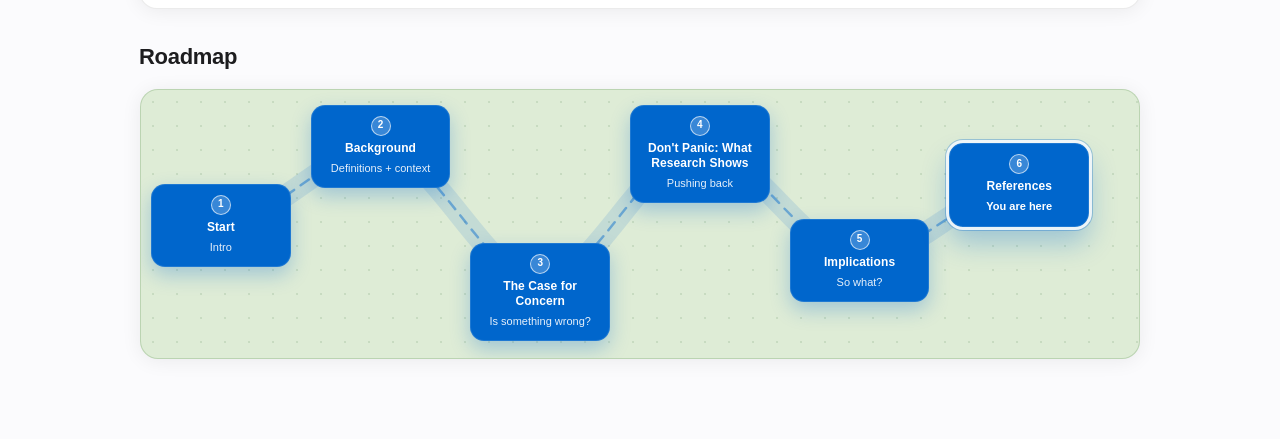
<file: pages/references.html>
<!doctype html>
<html lang="en">
<head>
  <meta charset="utf-8" />
  <meta name="viewport" content="width=device-width, initial-scale=1" />
  <title>References | Internet & Attention</title>
  <link rel="stylesheet" href="../style.css" />
</head>

<body data-page="references">
  <header class="hero">
    <div class="hero-inner">
      <div>
        <h1>References</h1>
        <p class="subtitle">All sources cited across this project</p>
      </div>
      <a class="backlink" href="../index.html">← Home</a>
    </div>
  </header>

  <main class="wrap">

    <section class="content-card">
      <h2>Works Cited</h2>
      <ul class="ref-list">
        <h2>References</h2>

<p style="padding-left: 2em; text-indent: -2em;">Andrzejewski, D., Zeilinger, E. L., &amp; Pietschnig, J. (2024). Is there a Flynn effect for attention? Cross-temporal meta-analytical evidence for better test performance (1990–2021). <em>Personality and Individual Differences, 216</em>, 1–10. https://doi.org/10.1016/j.paid.2023.112417</p>

<p style="padding-left: 2em; text-indent: -2em;">Ariga, A., &amp; Lleras, A. (2011). Brief and rare mental 'breaks' keep you focused: Deactivation and reactivation of task goals preempt vigilance decrements. <em>Cognition</em>. https://doi.org/10.1016/j.cognition.2010.12.007</p>

<p style="padding-left: 2em; text-indent: -2em;">Baddeley, A. (2010). Working memory. <em>Current Biology, 20</em>(4), 136–140. https://doi.org/10.1016/j.cub.2009.12.014</p>

<p style="padding-left: 2em; text-indent: -2em;">Bender, A. D., Filmer, H. L., Naughtin, C. K., &amp; Dux, P. E. (2017). Dynamic, continuous multitasking training leads to task-specific improvements but does not transfer across action selection tasks. <em>npj Science of Learning, 2</em>(14), 1–2. https://doi.org/10.1038/s41539-017-0015-4</p>

<p style="padding-left: 2em; text-indent: -2em;">Bhat, J. (2017). Attention spans in the age of technology. <em>National Alliance on Mental Illness</em>, 1–6.</p>

<p style="padding-left: 2em; text-indent: -2em;">Castelo, N., Kushlev, K., Ward, A., Esterman, M., &amp; Reiner, P. (2025). Blocking mobile internet on smartphones improves sustained attention, mental health, and subjective well-being. <em>PNAS Nexus, 4</em>(2), 1–11. https://doi.org/10.1093/pnasnexus/pgaf017</p>

<p style="padding-left: 2em; text-indent: -2em;">Graham, D. (2021). How did the internet get so good at capturing our attention? <em>Psychology Today</em>.</p>

<p style="padding-left: 2em; text-indent: -2em;">Green, C. S., &amp; Bavelier, D. (2003). Action video game modifies visual selective attention. <em>Nature, 423</em>(6939), 534–537. https://doi.org/10.1038/nature01647</p>

<p style="padding-left: 2em; text-indent: -2em;">Herwick, E. B. (2021). Computers gave us the word multitasking, but can we actually do it? <em>GBH News</em>.</p>

<p style="padding-left: 2em; text-indent: -2em;">Kane, F. (2017). After reading this, your brain will never be the same. <em>Ferguskane</em>.</p>

<p style="padding-left: 2em; text-indent: -2em;">Klosowski, T. (2012). Is the internet really making me stupid, psychotic, and constantly distracted? <em>Lifehacker</em>.</p>

<p style="padding-left: 2em; text-indent: -2em;">Maybin, S. (2017). Busting the attention span myth. <em>BBC News</em>.</p>

<p style="padding-left: 2em; text-indent: -2em;">McGinty, J. C. (2017). Is your attention span shorter than a goldfish's? <em>The Wall Street Journal</em>.</p>

<p style="padding-left: 2em; text-indent: -2em;">Mihai, A., &amp; Rebeca-Isabela, M. (2024). The impact of internet use on the parameters of attention in adults. <em>European Psychiatry</em>, 148–149. https://doi.org/10.1192/j.eurpsy.2024.332</p>

<p style="padding-left: 2em; text-indent: -2em;">Muhunthan, V. (2013). Well it's too late now: What the internet has done to our minds. <em>HASTAC</em>.</p>

<p style="padding-left: 2em; text-indent: -2em;">Ophir, E., Nass, C., &amp; Wagner, A. D. (2009). Cognitive control in media multitaskers. <em>Psychological and Cognitive Sciences, 106</em>(37), 15583–15587. https://doi.org/10.1073/pnas.0903620106</p>

<p style="padding-left: 2em; text-indent: -2em;">Poles, A. (2025). Impact of social media usage on attention spans. <em>Psychology, 16</em>, 760–772. https://doi.org/10.4236/psych.2025.166042</p>

<p style="padding-left: 2em; text-indent: -2em;">Stafford, T. (2012). Does the internet rewire your brain? <em>BBC</em>.</p>

<p style="padding-left: 2em; text-indent: -2em;">Tarawneh, R. (2020). How does the internet affect brain function? <em>Ohio State Medical Center</em>.</p>

<p style="padding-left: 2em; text-indent: -2em;">Willingham, D. T. (2015). Smartphones don't make us dumb. <em>The New York Times</em>.</p>
      
      </ul>
    </section>

    <!-- Roadmap -->
    <section class="roadmap" style="margin-top: 30px;">
      <h2 class="roadmap-title">Roadmap</h2>

      <div class="map" role="navigation" aria-label="Project roadmap">
        <svg class="map-lines" viewBox="0 0 1000 270" preserveAspectRatio="none" aria-hidden="true">
          <path class="map-road" d="M80 135 C130 135 190 57 240 57 C290 57 350 196 400 196 C450 196 510 57 560 57 C610 57 670 172 720 172 C770 172 830 98 880 98" />
          <path class="map-dashes" d="M80 135 C130 135 190 57 240 57 C290 57 350 196 400 196 C450 196 510 57 560 57 C610 57 670 172 720 172 C770 172 830 98 880 98" />
        </svg>

        <a class="node" data-node="home" href="../index.html" style="--x: 1%; --y: 35%;">
          <span class="node-badge">1</span>
          <span class="node-title">Start</span>
          <span class="node-meta">Intro</span>
        </a>

        <a class="node" data-node="background" href="./background.html" style="--x: 17%; --y: 5.5%;">
          <span class="node-badge">2</span>
          <span class="node-title">Background</span>
          <span class="node-meta">Definitions + context</span>
        </a>

        <a class="node" data-node="concern" href="./The_case_for_concern.html" style="--x: 33%; --y: 57%;">
          <span class="node-badge">3</span>
          <span class="node-title">The Case for Concern</span>
          <span class="node-meta">Is something wrong?</span>
        </a>

        <a class="node" data-node="dontpanic" href="./dont_panic.html" style="--x: 49%; --y: 5.5%;">
          <span class="node-badge">4</span>
          <span class="node-title">Don't Panic: What Research Shows</span>
          <span class="node-meta">Pushing back</span>
        </a>

        <a class="node" data-node="implications" href="./implications.html" style="--x: 65%; --y: 48%;">
          <span class="node-badge">5</span>
          <span class="node-title">Implications</span>
          <span class="node-meta">So what?</span>
        </a>

        <a class="node" data-node="references" href="./references.html" style="--x: 81%; --y: 20%;">
          <span class="node-badge">6</span>
          <span class="node-title">References</span>
          <span class="node-meta">You are here</span>
        </a>
      </div>
    </section>

  </main>

  <script src="../site.js"></script>
</body>
</html>
</file>
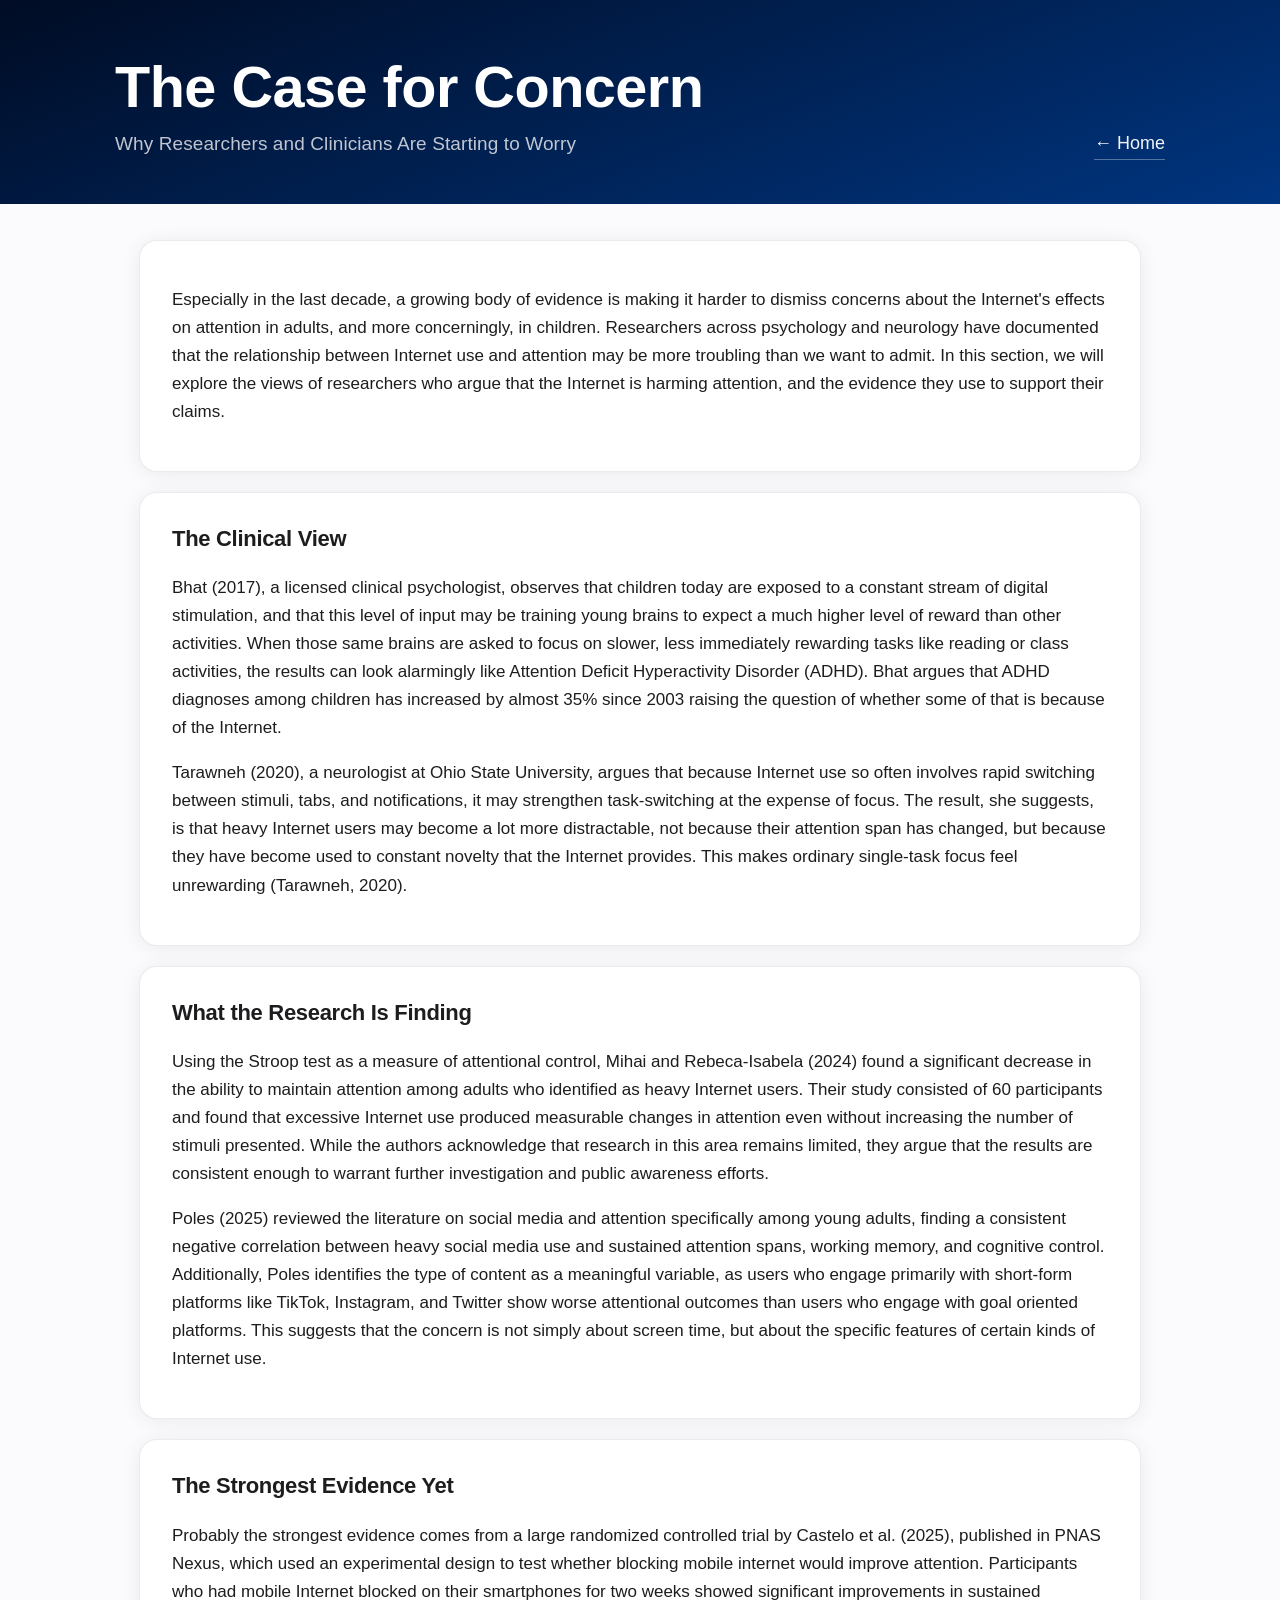
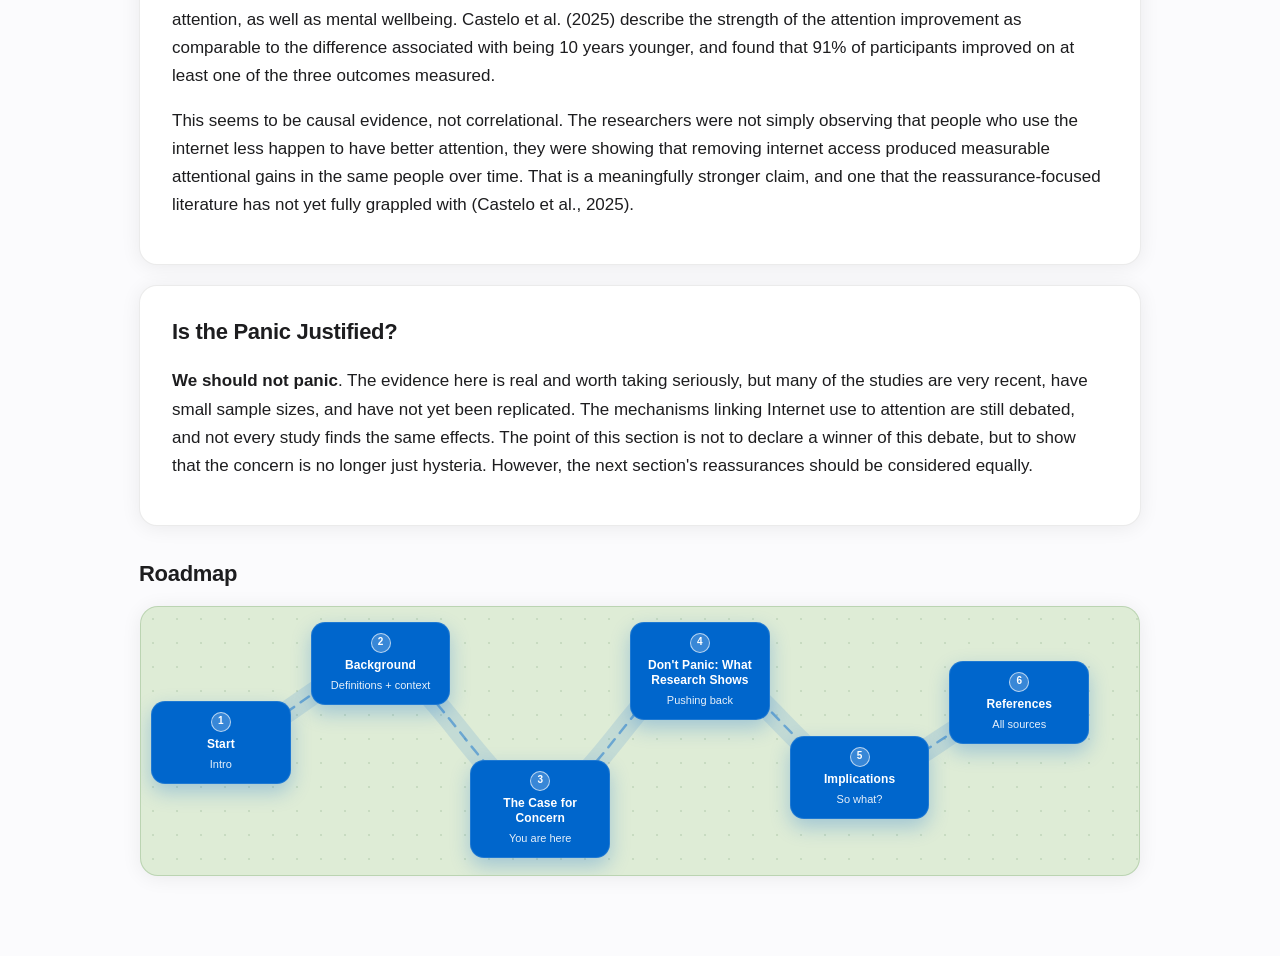
<file: pages/The_case_for_concern.html>
<!doctype html>
<html lang="en">
<head>
  <meta charset="utf-8" />
  <meta name="viewport" content="width=device-width, initial-scale=1" />
  <title>The Case for Concern</title>
  <link rel="stylesheet" href="../style.css" />
</head>

<body data-page="mechanisms">
  <header class="hero">
    <div class="hero-inner">
      <div>
        <h1>The Case for Concern</h1>
        <p class="subtitle">Why Researchers and Clinicians Are Starting to Worry</p>
      </div>
      <a class="backlink" href="../index.html">← Home</a>
    </div>
  </header>

  <main class="wrap">
    <section class="content-card">
      <p>
        Especially in the last decade, a growing body of evidence is making it harder to dismiss concerns
        about the Internet's effects on attention in adults, and more concerningly, in children. Researchers
        across psychology and neurology have documented that the relationship between Internet use and attention 
        may be more troubling than we want to admit. In this section, we will explore the views of researchers who 
        argue that the Internet is harming attention, and the evidence they use to support their claims. 
      </p>
    </section>
    <section class="content-card" style="margin-top: 20px;">
      <h2>The Clinical View</h2>
      <p>
        Bhat (2017), a licensed clinical psychologist, observes that children today are exposed to a constant
        stream of digital stimulation, and that this level of input may be training young brains to expect 
        a much higher level of reward than other activities. When those same brains are asked to focus on slower,
        less immediately rewarding tasks like reading or class activities, the results can look alarmingly like Attention 
        Deficit Hyperactivity Disorder (ADHD). Bhat argues that ADHD diagnoses among children has increased by almost 35% since
        2003 raising the question of whether some of that is because of the Internet.
      </p>
      <p>
       Tarawneh (2020), a neurologist at Ohio State University, argues that because Internet use so often involves rapid switching between
       stimuli, tabs, and notifications, it may strengthen task-switching at the expense of focus. The result, she suggests, is that heavy Internet users may 
       become a lot more distractable, not because their attention span has changed, but because they have become used to constant novelty that the Internet provides.
       This makes ordinary single-task focus feel unrewarding (Tarawneh, 2020). 
      </p>
    </section>

    <section class="content-card" style="margin-top: 20px;">
      <h2>What the Research Is Finding</h2>
      <p>
        Using the Stroop test as a measure of attentional control, Mihai and Rebeca-Isabela (2024)
        found a significant decrease in the ability to maintain attention among adults who identified 
        as heavy Internet users. Their study consisted of 60 participants and found that excessive Internet 
        use produced measurable changes in attention even without increasing the number of stimuli presented. 
        While the authors acknowledge that research in this area remains limited, they argue that the results
        are consistent enough to warrant further investigation and public awareness efforts.
      </p>
      <p>
        Poles (2025) reviewed the literature on social media and attention specifically among young adults, finding
        a consistent negative correlation between heavy social media use and sustained attention spans, working memory, 
        and cognitive control. Additionally, Poles identifies the type of content as a meaningful variable, as users who 
        engage primarily with short-form platforms like TikTok, Instagram, and Twitter show worse attentional outcomes than
        users who engage with goal oriented platforms. This suggests that the concern is not simply about screen time, but about the 
        specific features of certain kinds of Internet use.
      </p>
    </section>

    <section class="content-card" style="margin-top: 20px;">
      <h2>The Strongest Evidence Yet</h2>
      <p>
        Probably the strongest evidence comes from a large randomized controlled trial by Castelo et al. (2025), published in PNAS Nexus, which
        used an experimental design to test whether blocking mobile internet would improve attention. Participants who had mobile Internet blocked 
        on their smartphones for two weeks showed significant improvements in sustained attention, as well as mental wellbeing. 
        Castelo et al. (2025) describe the strength of the attention improvement as comparable to the difference associated with 
        being 10 years younger, and found that 91% of participants improved on at least one of the three outcomes measured.
      </p>
      <p>
        This seems to be causal evidence, not correlational. The researchers were not simply observing that people who use the internet less 
        happen to have better attention, they were showing that removing internet access produced measurable attentional gains in the same 
        people over time. That is a meaningfully stronger claim, and one that the reassurance-focused literature has not yet fully grappled with 
        (Castelo et al., 2025).
      </p>
    </section>

    <section class="content-card" style="margin-top: 20px;">
      <h2>Is the Panic Justified?</h2>
      <p>
        <strong>We should not panic</strong>. The evidence here is real and worth taking seriously, but many of the studies are very recent,
        have small sample sizes, and have not yet been replicated. The mechanisms linking Internet use to attention are still debated, and 
        not every study finds the same effects. The point of this section is not to declare a winner of this debate, but to show that 
        the concern is no longer just hysteria. However, the next section's reassurances should be considered equally.
      </p>
    </section>

    <!-- Roadmap -->
    <section class="roadmap" style="margin-top: 30px;">
      <h2 class="roadmap-title">Roadmap</h2>

      <div class="map" role="navigation" aria-label="Project roadmap">
        <svg class="map-lines" viewBox="0 0 1000 270" preserveAspectRatio="none" aria-hidden="true">
          <path class="map-road" d="M80 135 C130 135 190 57 240 57 C290 57 350 196 400 196 C450 196 510 57 560 57 C610 57 670 172 720 172 C770 172 830 98 880 98" />
          <path class="map-dashes" d="M80 135 C130 135 190 57 240 57 C290 57 350 196 400 196 C450 196 510 57 560 57 C610 57 670 172 720 172 C770 172 830 98 880 98" />
        </svg>

        <a class="node" data-node="home" href="../index.html" style="--x: 1%; --y: 35%;">
          <span class="node-badge">1</span>
          <span class="node-title">Start</span>
          <span class="node-meta">Intro</span>
        </a>

        <a class="node" data-node="background" href="./background.html" style="--x: 17%; --y: 5.5%;">
          <span class="node-badge">2</span>
          <span class="node-title">Background</span>
          <span class="node-meta">Definitions + context</span>
        </a>

        <a class="node" data-node="concern" href="./The_case_for_concern.html" style="--x: 33%; --y: 57%;">
          <span class="node-badge">3</span>
          <span class="node-title">The Case for Concern</span>
          <span class="node-meta">You are here</span>
        </a>

        <a class="node" data-node="dontpanic" href="./dont_panic.html" style="--x: 49%; --y: 5.5%;">
          <span class="node-badge">4</span>
          <span class="node-title">Don't Panic: What Research Shows</span>
          <span class="node-meta">Pushing back</span>
        </a>

        <a class="node" data-node="implications" href="./implications.html" style="--x: 65%; --y: 48%;">
          <span class="node-badge">5</span>
          <span class="node-title">Implications</span>
          <span class="node-meta">So what?</span>
        </a>

        <a class="node" data-node="references" href="./references.html" style="--x: 81%; --y: 20%;">
          <span class="node-badge">6</span>
          <span class="node-title">References</span>
          <span class="node-meta">All sources</span>
        </a>
      </div>
    </section>

  </main>

  <script src="../site.js"></script>
</body>
</html>
</file>
<file: style.css>
:root{
  --blue: #0066cc;
  --blue-dark: #004499;
  --ink: #1d1d1f;
  --paper: #ffffff;
  --muted: #6e6e73;
  --border: rgba(0, 0, 0, 0.08);
  --shadow: 0 2px 20px rgba(0, 0, 0, 0.07);
  --radius: 18px;
  --max: 1050px;
}

*{ box-sizing: border-box; }

body{
  margin: 0;
  font-family: -apple-system, BlinkMacSystemFont, "SF Pro Text", "Helvetica Neue", Arial, sans-serif;
  font-size: 17px;
  line-height: 1.65;
  color: var(--ink);
  background: #fbfbfd;
}

.hero{
  background: linear-gradient(160deg, #000c24 0%, #003580 100%);
  color: white;
  padding: 56px 18px 44px;
}

.hero-inner{
  max-width: var(--max);
  margin: 0 auto;
  display: flex;
  align-items: flex-end;
  justify-content: space-between;
  gap: 18px;
}

h1{
  font-family: -apple-system, BlinkMacSystemFont, "SF Pro Display", "Helvetica Neue", Arial, sans-serif;
  font-weight: 700;
  margin: 0 0 10px;
  font-size: clamp(34px, 4.5vw, 62px);
  letter-spacing: -0.5px;
  line-height: 1.08;
}

.subtitle{
  margin: 0;
  opacity: 0.75;
  font-size: 19px;
  font-weight: 400;
  letter-spacing: 0.1px;
}

.author{
  opacity: 0.95;
  font-size: 18px;
  white-space: nowrap;
}

.backlink{
  color: white;
  text-decoration: none;
  border-bottom: 1px solid rgba(255,255,255,0.35);
  opacity: 0.95;
  font-size: 18px;
  white-space: nowrap;
}

.wrap{
  max-width: var(--max);
  margin: 0 auto;
  padding: 36px 24px 80px;
}

.intro-card, .content-card{
  background: var(--paper);
  border: 1px solid var(--border);
  border-radius: var(--radius);
  padding: 28px 32px;
  box-shadow: var(--shadow);
}

.intro-card h2, .content-card h2{
  font-family: -apple-system, BlinkMacSystemFont, "SF Pro Display", "Helvetica Neue", Arial, sans-serif;
  font-weight: 700;
  font-size: 22px;
  letter-spacing: -0.3px;
  margin: 0 0 12px;
}

/* ROADMAP */
.roadmap{
  margin-top: 26px;
}

.roadmap-title{
  font-family: -apple-system, BlinkMacSystemFont, "SF Pro Display", "Helvetica Neue", Arial, sans-serif;
  font-weight: 700;
  font-size: 22px;
  letter-spacing: -0.3px;
  margin: 0 0 14px;
  color: var(--ink);
}

/* Centered, fixed-design map area */
.map{
  position: relative;
  width: 100%;
  max-width: 1000px;
  height: 270px;
  margin: 0 auto;
  border-radius: var(--radius);
  background:
    radial-gradient(circle, rgba(40, 100, 40, 0.12) 1.5px, transparent 1.5px),
    #deecd6;
  background-size: 24px 24px;
  border: 1px solid rgba(80, 140, 70, 0.25);
  overflow: hidden;
  box-shadow: var(--shadow);
}

/* SVG lines behind nodes */
.map-lines{
  position: absolute;
  inset: 0;
  width: 100%;
  height: 100%;
  z-index: 0;
  pointer-events: none;
}

.map-road{
  fill: none;
  stroke: rgba(0, 102, 204, 0.12);
  stroke-width: 22;
  stroke-linecap: round;
  stroke-linejoin: round;
  vector-effect: non-scaling-stroke;
}

.map-dashes{
  fill: none;
  stroke: rgba(0, 102, 204, 0.45);
  stroke-width: 2.5;
  stroke-linecap: round;
  stroke-linejoin: round;
  stroke-dasharray: 10 8;
  vector-effect: non-scaling-stroke;
}

/* Nodes */
.node{
  position: absolute;
  left: var(--x);
  top: var(--y);
  width: 14%;
  padding: 10px 8px;
  border-radius: 14px;
  background: var(--blue);
  color: white;
  text-decoration: none;
  box-shadow: 0 8px 20px rgba(0, 102, 204, 0.28);
  border: 1px solid rgba(255,255,255,0.12);
  transition: transform 150ms ease, box-shadow 150ms ease;
  z-index: 2;
  display: flex;
  flex-direction: column;
  align-items: center;
  text-align: center;
  overflow: hidden;
}

.node:hover{
  transform: translateY(-3px);
  box-shadow: 0 14px 28px rgba(0, 102, 204, 0.35);
}

.node-badge{
  width: 20px;
  height: 20px;
  border-radius: 50%;
  background: rgba(255,255,255,0.22);
  border: 1.5px solid rgba(255,255,255,0.65);
  font-size: 10px;
  font-weight: 900;
  margin-bottom: 5px;
  flex-shrink: 0;
  display: flex;
  align-items: center;
  justify-content: center;
}

.node-title{
  display: block;
  font-weight: 800;
  letter-spacing: 0.1px;
  margin-bottom: 3px;
  font-size: 12px;
  line-height: 1.25;
  word-break: break-word;
  overflow-wrap: break-word;
}

.node-meta{
  display: block;
  font-size: 11px;
  opacity: 0.9;
  overflow-wrap: break-word;
}

/* "You are here" state */
.node.is-here{
  outline: 3px solid rgba(255, 255, 255, 0.85);
  box-shadow:
    0 0 0 4px rgba(0, 102, 204, 0.3),
    0 16px 28px rgba(0, 102, 204, 0.3);
}

.node.is-here .node-meta{
  font-weight: 800;
  opacity: 1;
}

/* References page */
.ref-list{
  list-style: none;
  padding: 0;
  margin: 0;
}

.ref-list li{
  padding-left: 2em;
  text-indent: -2em;
  margin-bottom: 14px;
  line-height: 1.6;
}

/* Mobile: stack (no SVG) */
@media (max-width: 640px){
  .map{
    height: auto;
    padding: 14px;
    overflow: visible;
  }

  .map-lines{
    display: none;
  }

  .node{
    position: static;
    width: 100%;
    margin: 10px 0;
  }

  .node-badge{
    margin-bottom: 8px;
  }
}
</file>
